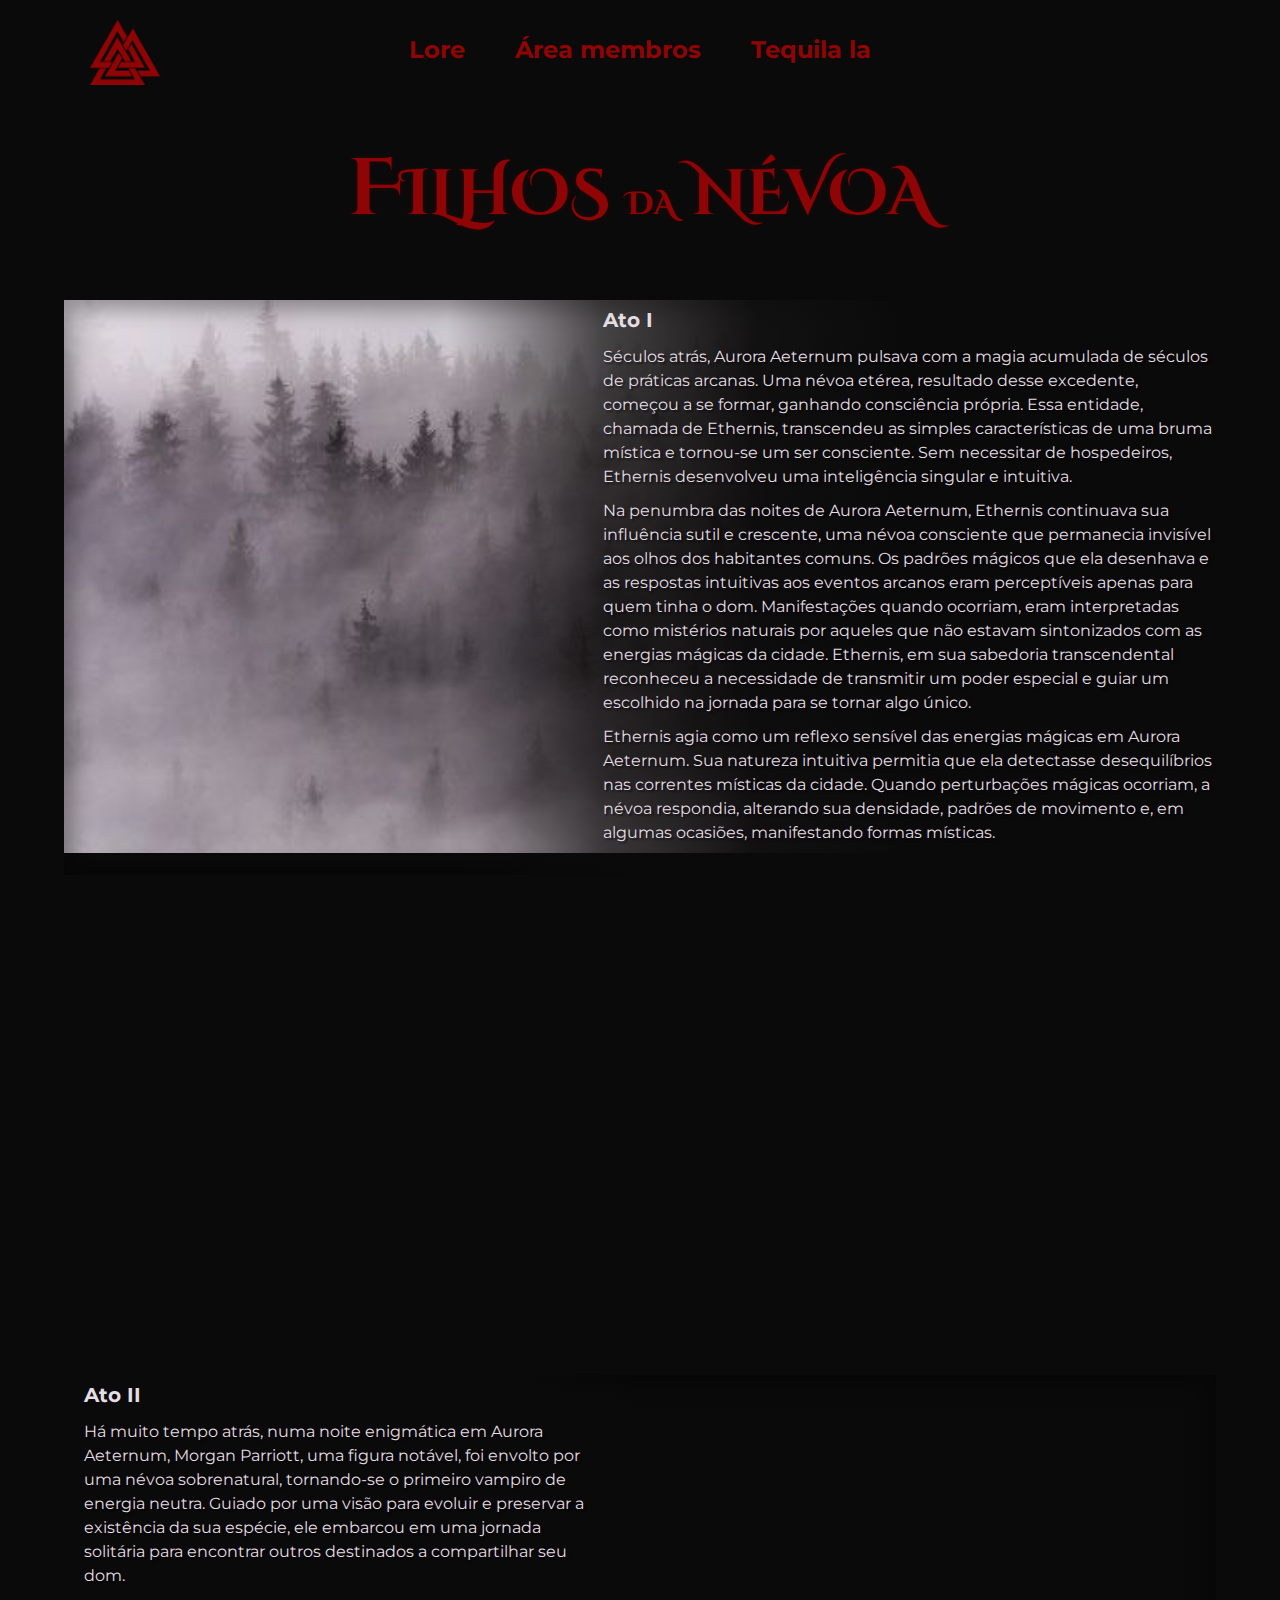
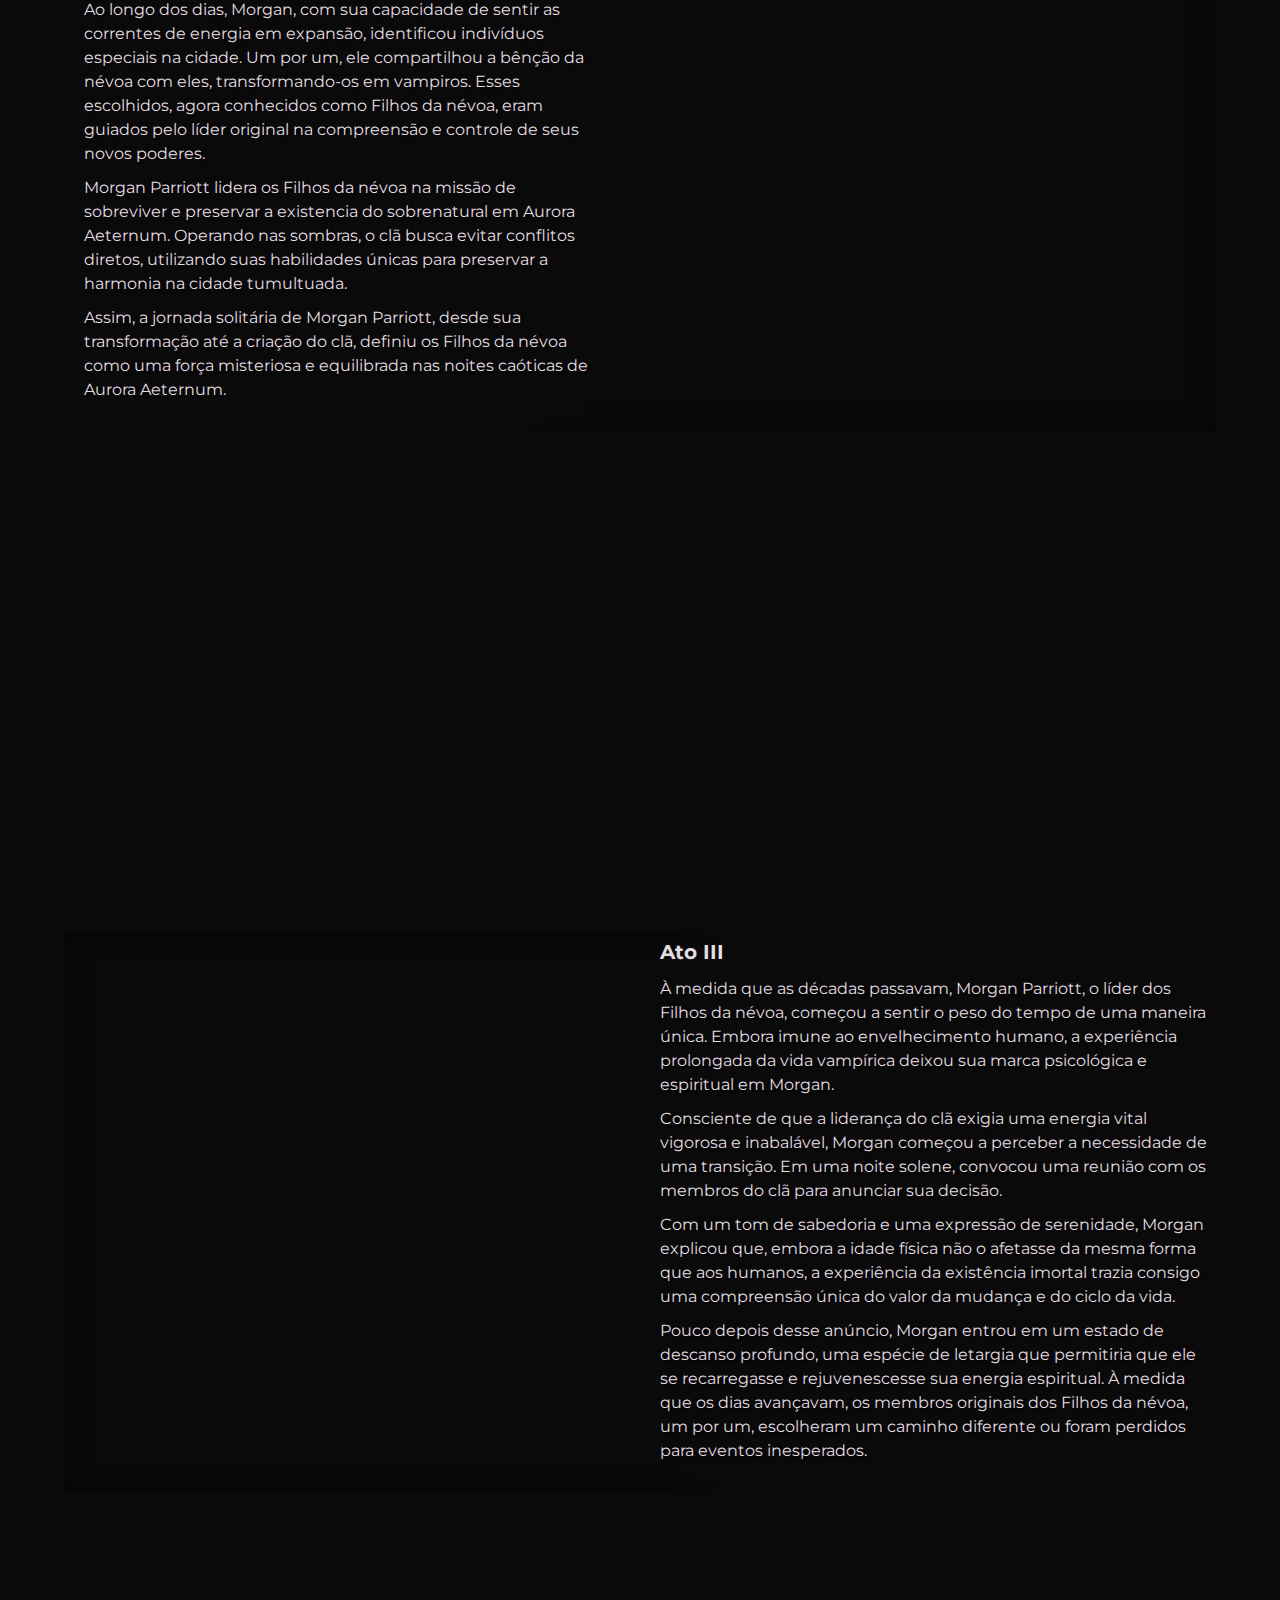
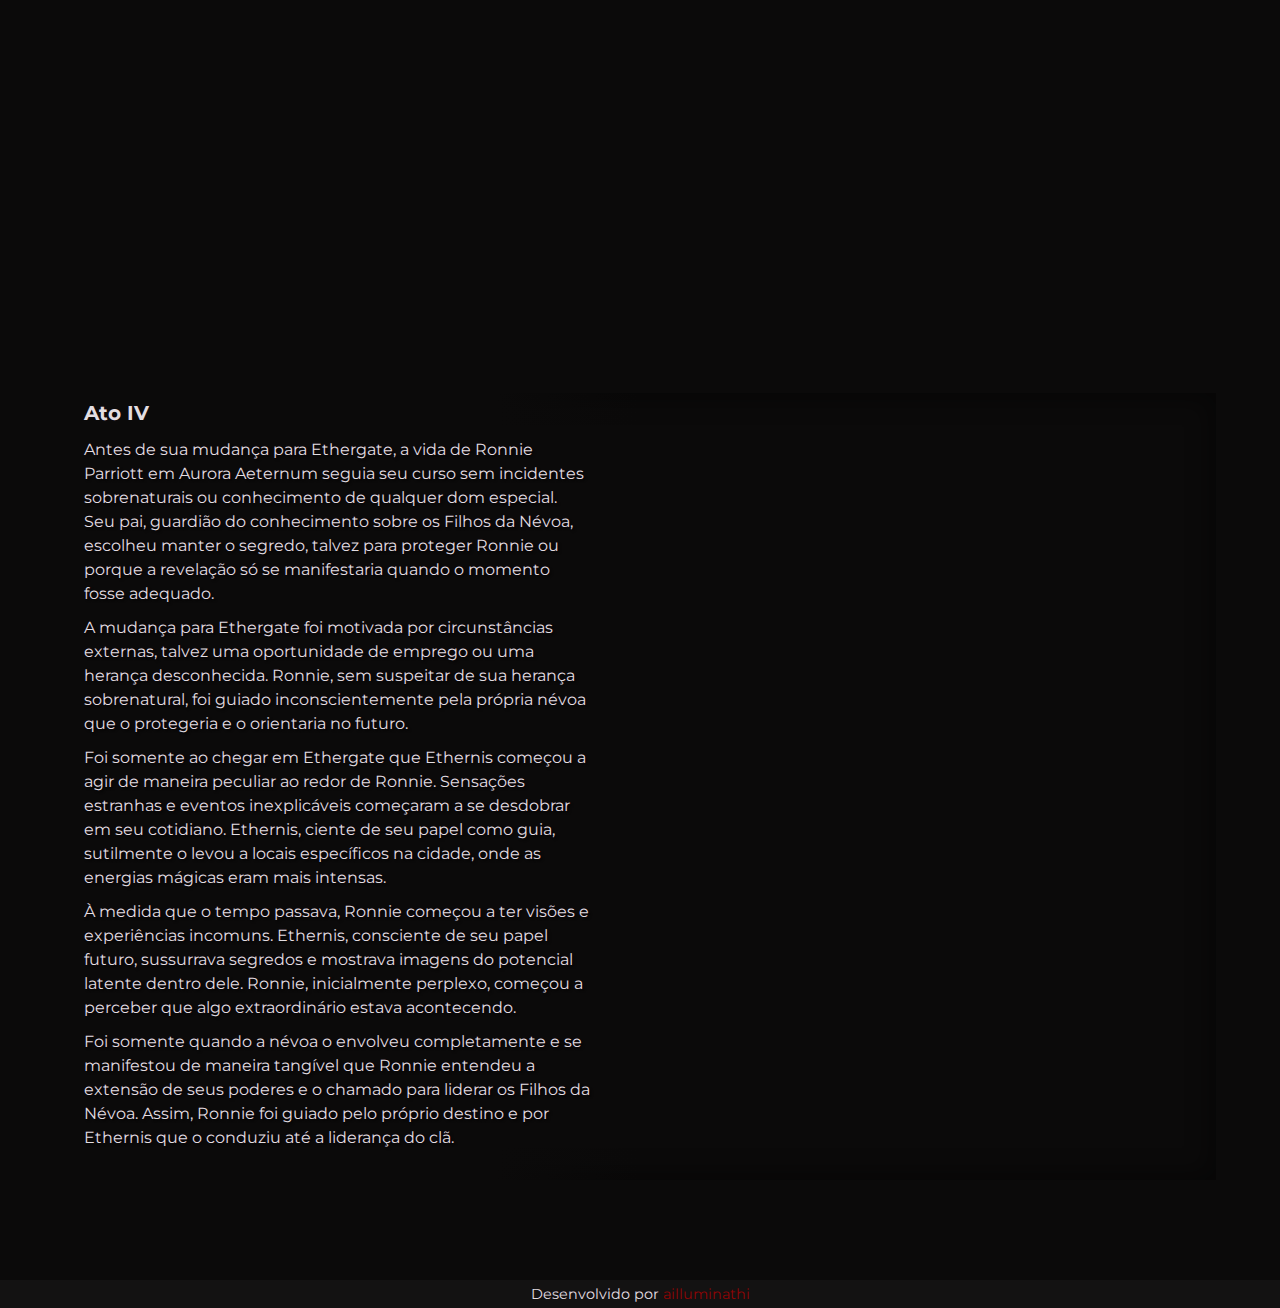
<file: index.html>
<!DOCTYPE html>
<html lang="pt-br">
<head>
    <meta charset="UTF-8">
    <meta name="viewport" content="width=device-width, initial-scale=1.0">
    <title>Filhos da névoa</title>
    <link rel="stylesheet" href="./styles/reset.css">
    <link rel="stylesheet" href="./styles.css">
</head>
<body>
    <header>
        <img src="./assets/valknut.png" alt="valknut" draggable="false">
        <nav>
            <a href="index.html" class="nav_link">Lore</a>
            <a href="login.html" class="nav_link">Área membros</a>
            <a href="tequilala.html" class="nav_link">Tequila la</a>
            <link rel="shortcut icon" href="favicon.ico" type="image/x-icon">
        </nav>

        <h1><span class="span-a">Filhos</span> <span class="span-b">da</span> <span class="span-a">névoa</span></h1>
    </header>
        <main class="main__lore">

            <section class="container part-0">
                <span class="container__paragrafo">
                    <h2 class="container__paragrafo__titulos">Ato I</h2>
                    <p>Séculos atrás, Aurora Aeternum pulsava com a magia acumulada de séculos de práticas arcanas. Uma névoa etérea, resultado desse excedente, começou a se formar, ganhando consciência própria. Essa entidade, chamada de Ethernis, transcendeu as simples características de uma bruma mística e tornou-se um ser consciente. Sem necessitar de hospedeiros, Ethernis desenvolveu uma inteligência singular e intuitiva.</p>
                    <p>Na penumbra das noites de Aurora Aeternum, Ethernis continuava sua influência sutil e crescente, uma névoa consciente que permanecia invisível aos olhos dos habitantes comuns. Os padrões mágicos que ela desenhava e as respostas intuitivas aos eventos arcanos eram perceptíveis apenas para quem tinha o dom.  Manifestações quando ocorriam, eram interpretadas como mistérios naturais por aqueles que não estavam sintonizados com as energias mágicas da cidade. Ethernis, em sua sabedoria transcendental reconheceu a necessidade de transmitir um poder especial e guiar um escolhido na jornada para se tornar algo único.</p>
                    <p>Ethernis agia como um reflexo sensível das energias mágicas em Aurora Aeternum. Sua natureza intuitiva permitia que ela detectasse desequilíbrios nas correntes místicas da cidade. Quando perturbações mágicas ocorriam, a névoa respondia, alterando sua densidade, padrões de movimento e, em algumas ocasiões, manifestando formas místicas.</p>
                </span>
        </section>

            <section class="container part-1">
                    <span class="container__paragrafo">
                        <h2 class="container__paragrafo__titulos">Ato II</h2>
                        <p>Há muito tempo atrás, numa noite enigmática em Aurora Aeternum, Morgan Parriott, uma figura notável, foi envolto por uma névoa sobrenatural, tornando-se o primeiro vampiro de energia neutra. Guiado por uma visão para evoluir e preservar a existência da sua espécie, ele embarcou em uma jornada solitária para encontrar outros destinados a compartilhar seu dom.</p>
                        <p>Ao longo dos dias, Morgan, com sua capacidade de sentir as correntes de energia em expansão, identificou indivíduos especiais na cidade. Um por um, ele compartilhou a bênção da névoa com eles, transformando-os em vampiros. Esses escolhidos, agora conhecidos como Filhos da névoa, eram guiados pelo líder original na compreensão e controle de seus novos poderes.</p>
                        <p>Morgan Parriott lidera os Filhos da névoa na missão de sobreviver e preservar a existencia do sobrenatural em Aurora Aeternum. Operando nas sombras, o clã busca evitar conflitos diretos, utilizando suas habilidades únicas para preservar a harmonia na cidade tumultuada.</p>
                        <p>Assim, a jornada solitária de Morgan Parriott, desde sua transformação até a criação do clã, definiu os Filhos da névoa como uma força misteriosa e equilibrada nas noites caóticas de Aurora Aeternum.</p>
                    </span>
            </section>
            <section class="container part-2">
                <span class="container__paragrafo">
                    <h2 class="container__paragrafo__titulos">Ato III</h2>
                    <p>À medida que as décadas passavam, Morgan Parriott, o líder dos Filhos da névoa, começou a sentir o peso do tempo de uma maneira única. Embora imune ao envelhecimento humano, a experiência prolongada da vida vampírica deixou sua marca psicológica e espiritual em Morgan.</p>
                    <p>Consciente de que a liderança do clã exigia uma energia vital vigorosa e inabalável, Morgan começou a perceber a necessidade de uma transição. Em uma noite solene, convocou uma reunião com os membros do clã para anunciar sua decisão.</p>
                    <p>Com um tom de sabedoria e uma expressão de serenidade, Morgan explicou que, embora a idade física não o afetasse da mesma forma que aos humanos, a experiência da existência imortal trazia consigo uma compreensão única do valor da mudança e do ciclo da vida.</p>
                    <p>Pouco depois desse anúncio, Morgan entrou em um estado de descanso profundo, uma espécie de letargia que permitiria que ele se recarregasse e rejuvenescesse sua energia espiritual. À medida que os dias avançavam, os membros originais dos Filhos da névoa, um por um, escolheram um caminho diferente ou foram perdidos para eventos inesperados.</p>
                </span>
            </section>
            <section class="container part-3">
                <span class="container__paragrafo">
                    <h2 class="container__paragrafo__titulos">Ato IV</h2>
                    <p>Antes de sua mudança para Ethergate, a vida de Ronnie Parriott em Aurora Aeternum seguia seu curso sem incidentes sobrenaturais ou conhecimento de qualquer dom especial. Seu pai, guardião do conhecimento sobre os Filhos da Névoa, escolheu manter o segredo, talvez para proteger Ronnie ou porque a revelação só se manifestaria quando o momento fosse adequado.</p>
                    <p>A mudança para Ethergate foi motivada por circunstâncias externas, talvez uma oportunidade de emprego ou uma herança desconhecida. Ronnie, sem suspeitar de sua herança sobrenatural, foi guiado inconscientemente pela própria névoa que o protegeria e o orientaria no futuro.</p>
                    <p>Foi somente ao chegar em Ethergate que Ethernis começou a agir de maneira peculiar ao redor de Ronnie. Sensações estranhas e eventos inexplicáveis começaram a se desdobrar em seu cotidiano. Ethernis, ciente de seu papel como guia, sutilmente o levou a locais específicos na cidade, onde as energias mágicas eram mais intensas.</p>
                    <p>À medida que o tempo passava, Ronnie começou a ter visões e experiências incomuns. Ethernis, consciente de seu papel futuro, sussurrava segredos e mostrava imagens do potencial latente dentro dele. Ronnie, inicialmente perplexo, começou a perceber que algo extraordinário estava acontecendo.</p>
                    <p>Foi somente quando a névoa o envolveu completamente e se manifestou de maneira tangível que Ronnie entendeu a extensão de seus poderes e o chamado para liderar os Filhos da Névoa. Assim, Ronnie foi guiado pelo próprio destino e por Ethernis que o conduziu até a liderança do clã.</p>
                </span>
            </section>
        </main>
    <footer>
        <p>Desenvolvido por <a href="https://linktr.ee/ailluminathi" target="_blank">ailluminathi</a></p>
    </footer>
</body>
</html>
</file>
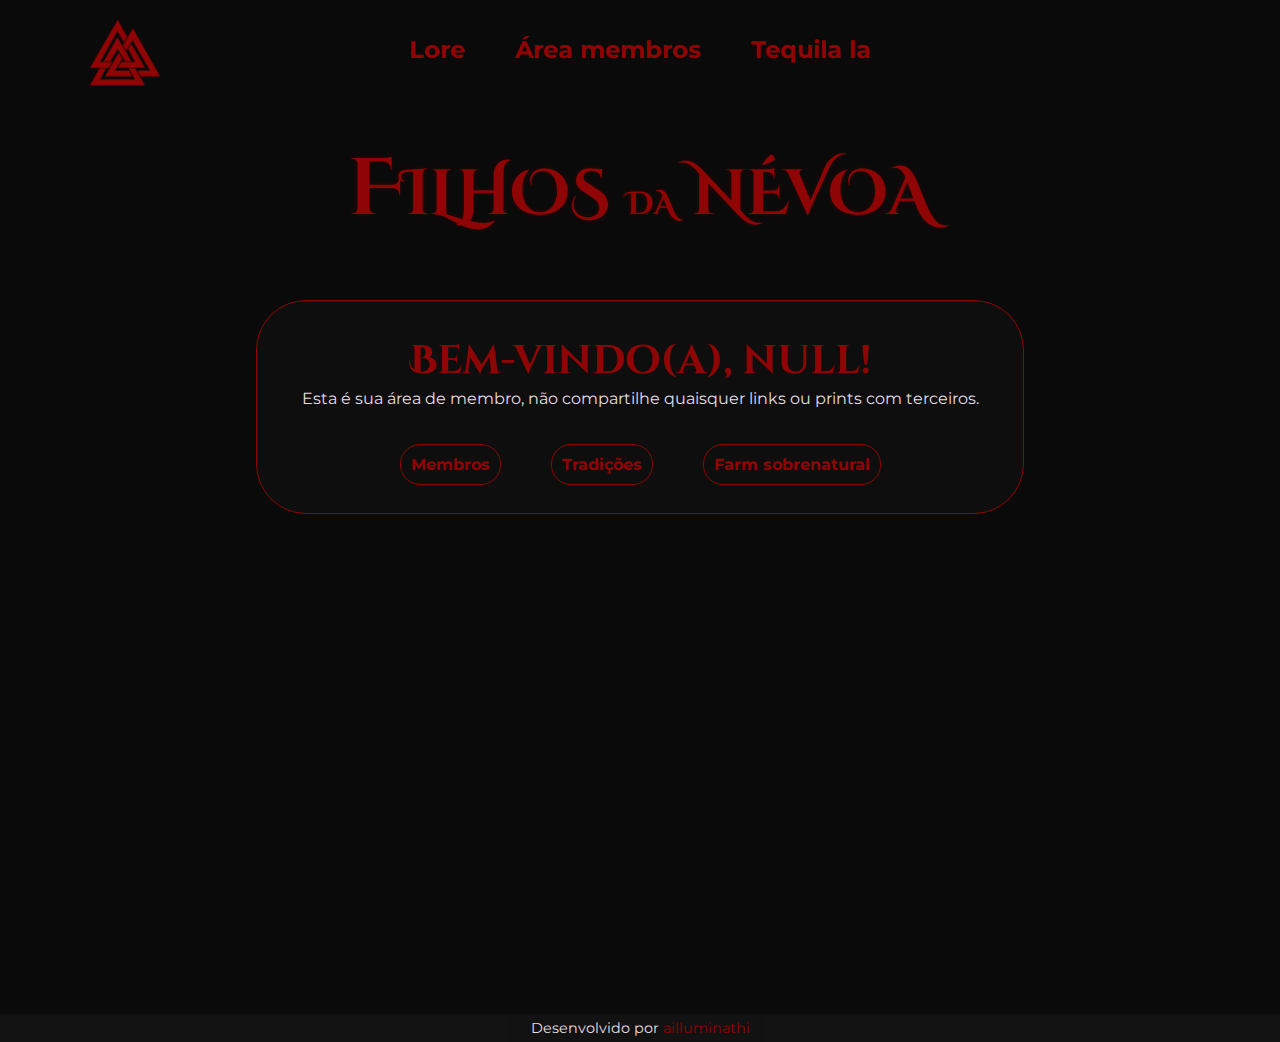
<file: area-dos-membros666.html>
<!DOCTYPE html>
<html lang="pt-br">
<head>
    <meta charset="UTF-8">
    <meta name="viewport" content="width=device-width, initial-scale=1.0">
    <title>Filhos da névoa</title>
    <link rel="stylesheet" href="./styles/reset.css">
    <link rel="stylesheet" href="./styles.css">
    <script src="acesso.js"></script>
</head>
<body class="body__area-membros">
    <header>
        <img src="./assets/valknut.png" alt="valknut" draggable="false">
        <nav>
            <a href="index.html" class="nav_link">Lore</a>
            <a href="login.html" class="nav_link">Área membros</a>
            <a href="tequilala.html" class="nav_link">Tequila la</a>
            <link rel="shortcut icon" href="favicon.ico" type="image/x-icon">
        </nav>

        <h1><span class="span-a">Filhos</span> <span class="span-b">da</span> <span class="span-a">névoa</span></h1>
    </header>
        <main class="container__area-membro">
            <section class="container__area-membro__opcoes">
                <h2 class="container__area-membro__opcoes__titulo membro-login-nome">Bem-vindo, [nome]</h2>
                <p>Esta é sua área de membro, não compartilhe quaisquer links ou prints com terceiros.</p>
                <ul class="container__area-membro__opcoes__lista">
                    <li class="container__area-membro__opcoes__lista__item"><a href="membros.html" target="_blank">Membros</a></li>
                    <li class="container__area-membro__opcoes__lista__item"><a href="tradicoes.html" target="_blank">Tradições</a></li>
                    <li class="container__area-membro__opcoes__lista__item"><a href="manutencao.html" target="_blank">Farm sobrenatural</a></li>
                </ul>
            </section>
        </main>
    <footer class="footer__acesso-membros">
        <p>Desenvolvido por <a href="https://linktr.ee/ailluminathi" target="_blank">ailluminathi</a></p>
    </footer>
</body>
</html>
</file>
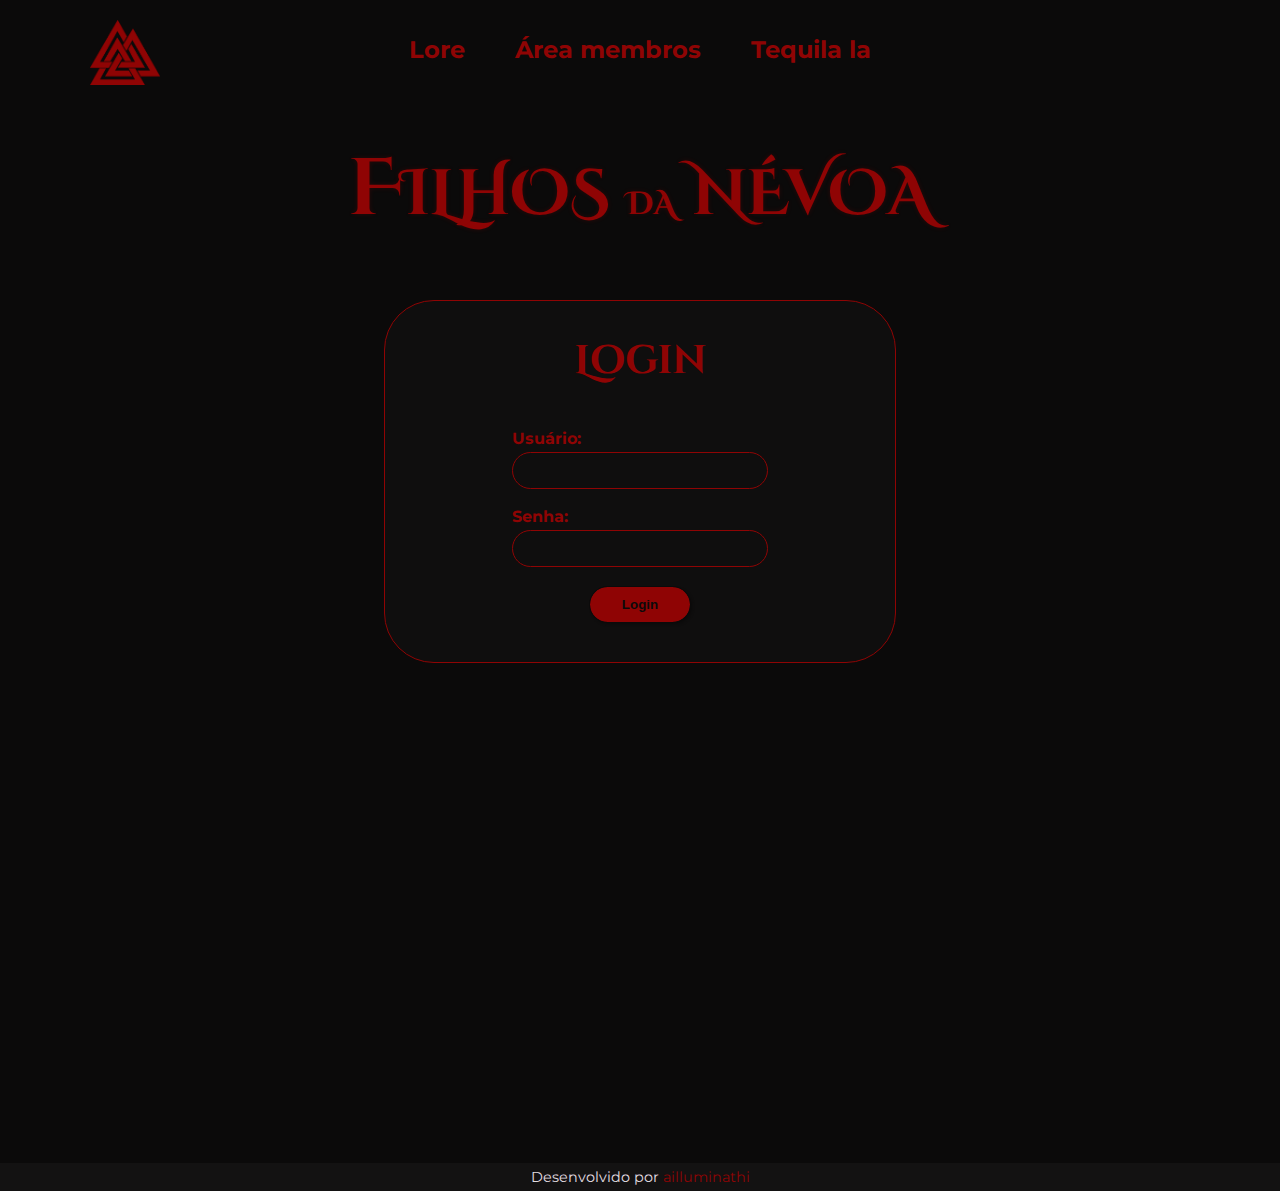
<file: login.html>
<!DOCTYPE html>
<html lang="pt-br">
<head>
    <meta charset="UTF-8">
    <meta name="viewport" content="width=device-width, initial-scale=1.0">
    <title>Filhos da névoa</title>
    <link rel="stylesheet" href="./styles/reset.css">
    <link rel="stylesheet" href="./styles.css">
    <script src="acesso.js"></script>
</head>
<body class="body__area-membros">
    <header>
        <img src="./assets/valknut.png" alt="valknut" draggable="false">
        <nav>
            <a href="index.html" class="nav_link">Lore</a>
            <a href="login.html" class="nav_link">Área membros</a>
            <a href="tequilala.html" class="nav_link">Tequila la</a>
            <link rel="shortcut icon" href="favicon.ico" type="image/x-icon">
        </nav>

        <h1><span class="span-a">Filhos</span> <span class="span-b">da</span> <span class="span-a">névoa</span></h1>
    </header>
        <main class="container__area-membro container__login">
            <section class="container__area-membro__opcoes">
                <h2 class="container__area-membro__opcoes__titulo">Login</h2>
                <div class="login">
                    <label for="inome">Usuário: </label><input type="text" id="inome">
                    <label for="isenha">Senha: </label><input type="password" id="isenha">
                    <button id="BotaoLogin">Login</button>
                </div>
            </section>
        </main>
    <footer class="footer__acesso-membros">
        <p>Desenvolvido por <a href="https://linktr.ee/ailluminathi" target="_blank">ailluminathi</a></p>
    </footer>
</body>
</html>
</file>
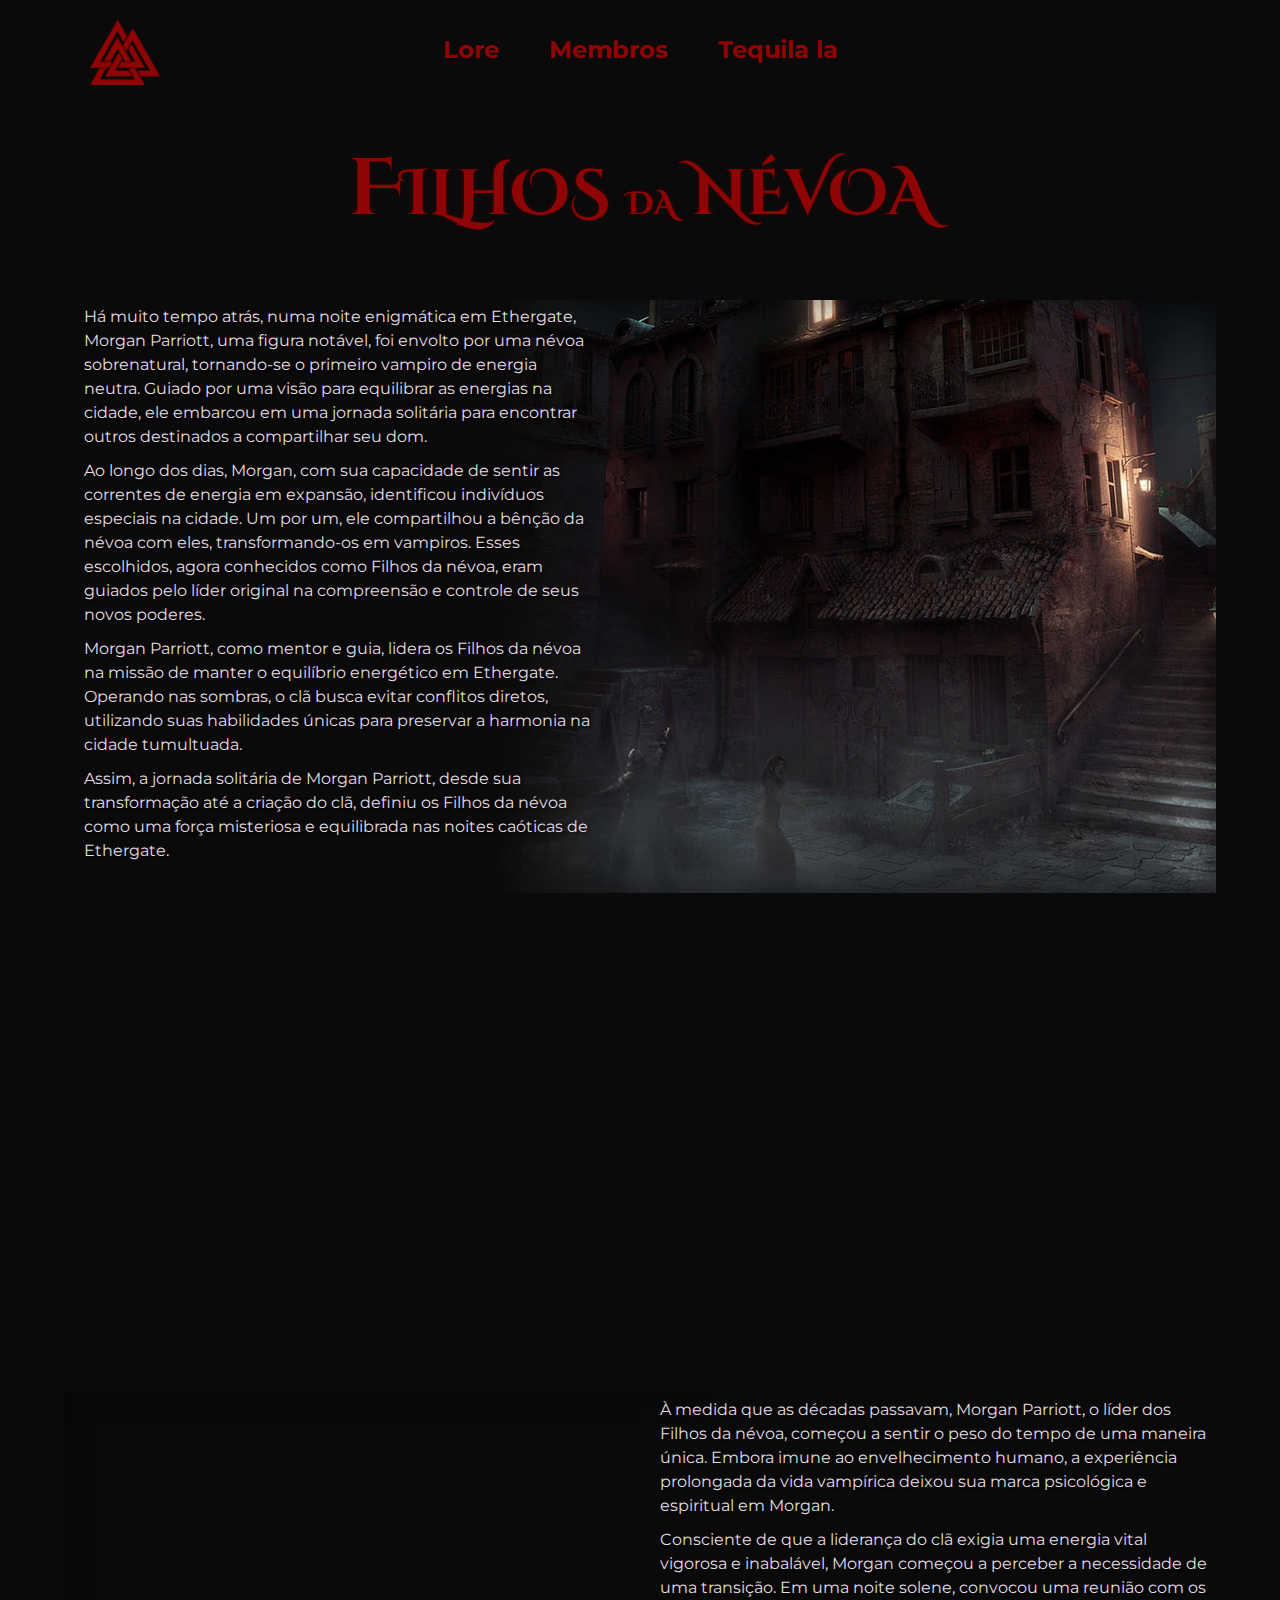
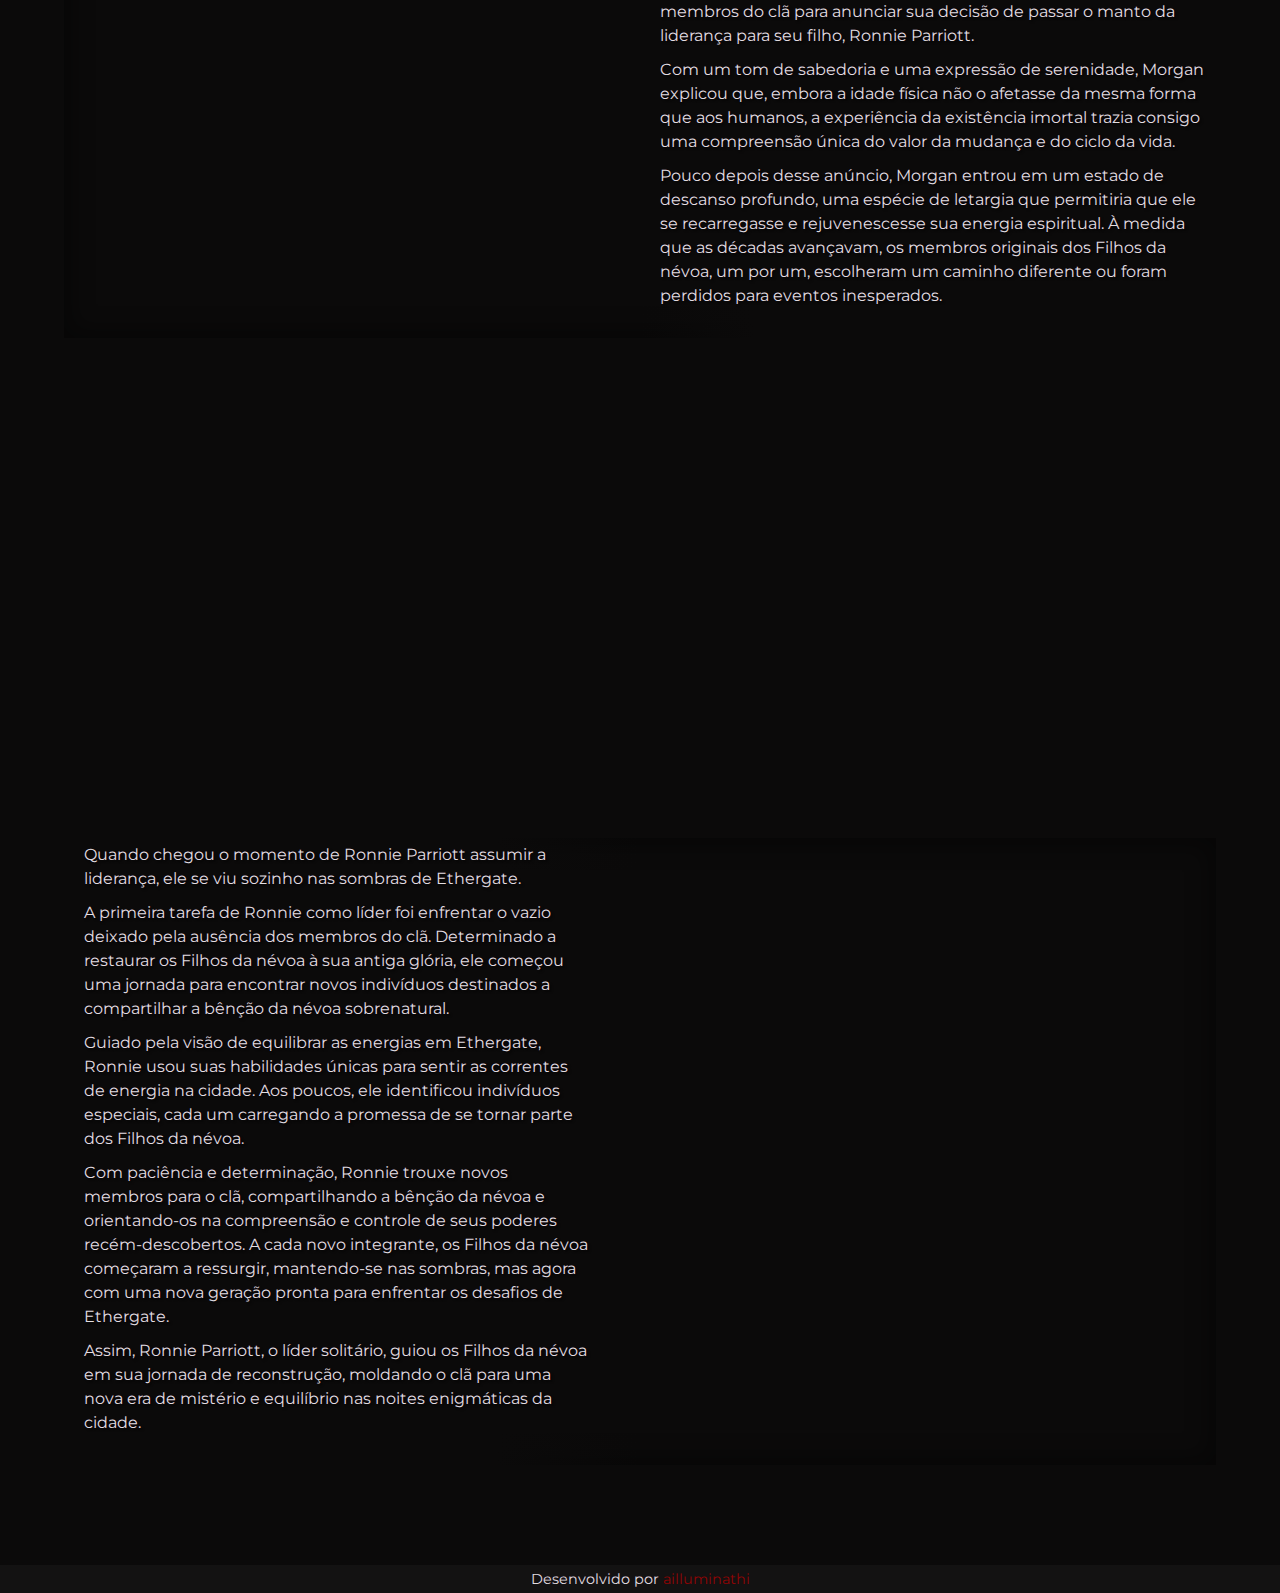
<file: lore.html>
<!DOCTYPE html>
<html lang="pt-br">
<head>
    <meta charset="UTF-8">
    <meta name="viewport" content="width=device-width, initial-scale=1.0">
    <title>Filhos da névoa</title>
    <link rel="stylesheet" href="./styles/reset.css">
    <link rel="stylesheet" href="./styles.css">
</head>
<body>
    <header>
        <img src="./assets/valknut.png" alt="valknut" draggable="false">
        <nav>
            <a href="lore.html" class="nav_link">Lore</a>
            <a href="membros.html" class="nav_link">Membros</a>
            <a href="tequilala.html" class="nav_link">Tequila la</a>
            <link rel="shortcut icon" href="favicon.ico" type="image/x-icon">
        </nav>

        <h1><span class="span-a">Filhos</span> <span class="span-b">da</span> <span class="span-a">névoa</span></h1>
    </header>
        <main class="main__lore">
            <section class="container part-1">
            
                    <span class="container__paragrafo">
                        <p>Há muito tempo atrás, numa noite enigmática em Ethergate, Morgan Parriott, uma figura notável, foi envolto por uma névoa sobrenatural, tornando-se o primeiro vampiro de energia neutra. Guiado por uma visão para equilibrar as energias na cidade, ele embarcou em uma jornada solitária para encontrar outros destinados a compartilhar seu dom.</p>
                        <p>Ao longo dos dias, Morgan, com sua capacidade de sentir as correntes de energia em expansão, identificou indivíduos especiais na cidade. Um por um, ele compartilhou a bênção da névoa com eles, transformando-os em vampiros. Esses escolhidos, agora conhecidos como Filhos da névoa, eram guiados pelo líder original na compreensão e controle de seus novos poderes.</p>
                        <p>Morgan Parriott, como mentor e guia, lidera os Filhos da névoa na missão de manter o equilíbrio energético em Ethergate. Operando nas sombras, o clã busca evitar conflitos diretos, utilizando suas habilidades únicas para preservar a harmonia na cidade tumultuada.</p>
                        <p>Assim, a jornada solitária de Morgan Parriott, desde sua transformação até a criação do clã, definiu os Filhos da névoa como uma força misteriosa e equilibrada nas noites caóticas de Ethergate.</p>
                    </span>
            </section>
            <span class="divisoria"></span>
            <section class="container part-2">
                <span class="container__paragrafo">
                    <p>À medida que as décadas passavam, Morgan Parriott, o líder dos Filhos da névoa, começou a sentir o peso do tempo de uma maneira única. Embora imune ao envelhecimento humano, a experiência prolongada da vida vampírica deixou sua marca psicológica e espiritual em Morgan.</p>
                    <p>Consciente de que a liderança do clã exigia uma energia vital vigorosa e inabalável, Morgan começou a perceber a necessidade de uma transição. Em uma noite solene, convocou uma reunião com os membros do clã para anunciar sua decisão de passar o manto da liderança para seu filho, Ronnie Parriott.</p>
                    <p>Com um tom de sabedoria e uma expressão de serenidade, Morgan explicou que, embora a idade física não o afetasse da mesma forma que aos humanos, a experiência da existência imortal trazia consigo uma compreensão única do valor da mudança e do ciclo da vida.</p>
                    <p>Pouco depois desse anúncio, Morgan entrou em um estado de descanso profundo, uma espécie de letargia que permitiria que ele se recarregasse e rejuvenescesse sua energia espiritual. À medida que as décadas avançavam, os membros originais dos Filhos da névoa, um por um, escolheram um caminho diferente ou foram perdidos para eventos inesperados.</p>
                </span>
            </section>
            <span class="divisoria"></span>
            <section class="container part-3">
                <span class="container__paragrafo">
                    <p>Quando chegou o momento de Ronnie Parriott assumir a liderança, ele se viu sozinho nas sombras de Ethergate.</p>
                    <p>A primeira tarefa de Ronnie como líder foi enfrentar o vazio deixado pela ausência dos membros do clã. Determinado a restaurar os Filhos da névoa à sua antiga glória, ele começou uma jornada para encontrar novos indivíduos destinados a compartilhar a bênção da névoa sobrenatural.</p>
                    <p>Guiado pela visão de equilibrar as energias em Ethergate, Ronnie usou suas habilidades únicas para sentir as correntes de energia na cidade. Aos poucos, ele identificou indivíduos especiais, cada um carregando a promessa de se tornar parte dos Filhos da névoa.</p>
                    <p>Com paciência e determinação, Ronnie trouxe novos membros para o clã, compartilhando a bênção da névoa e orientando-os na compreensão e controle de seus poderes recém-descobertos. A cada novo integrante, os Filhos da névoa começaram a ressurgir, mantendo-se nas sombras, mas agora com uma nova geração pronta para enfrentar os desafios de Ethergate.</p>
                    <p>Assim, Ronnie Parriott, o líder solitário, guiou os Filhos da névoa em sua jornada de reconstrução, moldando o clã para uma nova era de mistério e equilíbrio nas noites enigmáticas da cidade.</p>
                </span>
            </section>
        </main>
    <footer>
        <p>Desenvolvido por <a href="https://linktr.ee/ailluminathi" target="_blank">ailluminathi</a></p>
    </footer>
</body>
</html>
</file>
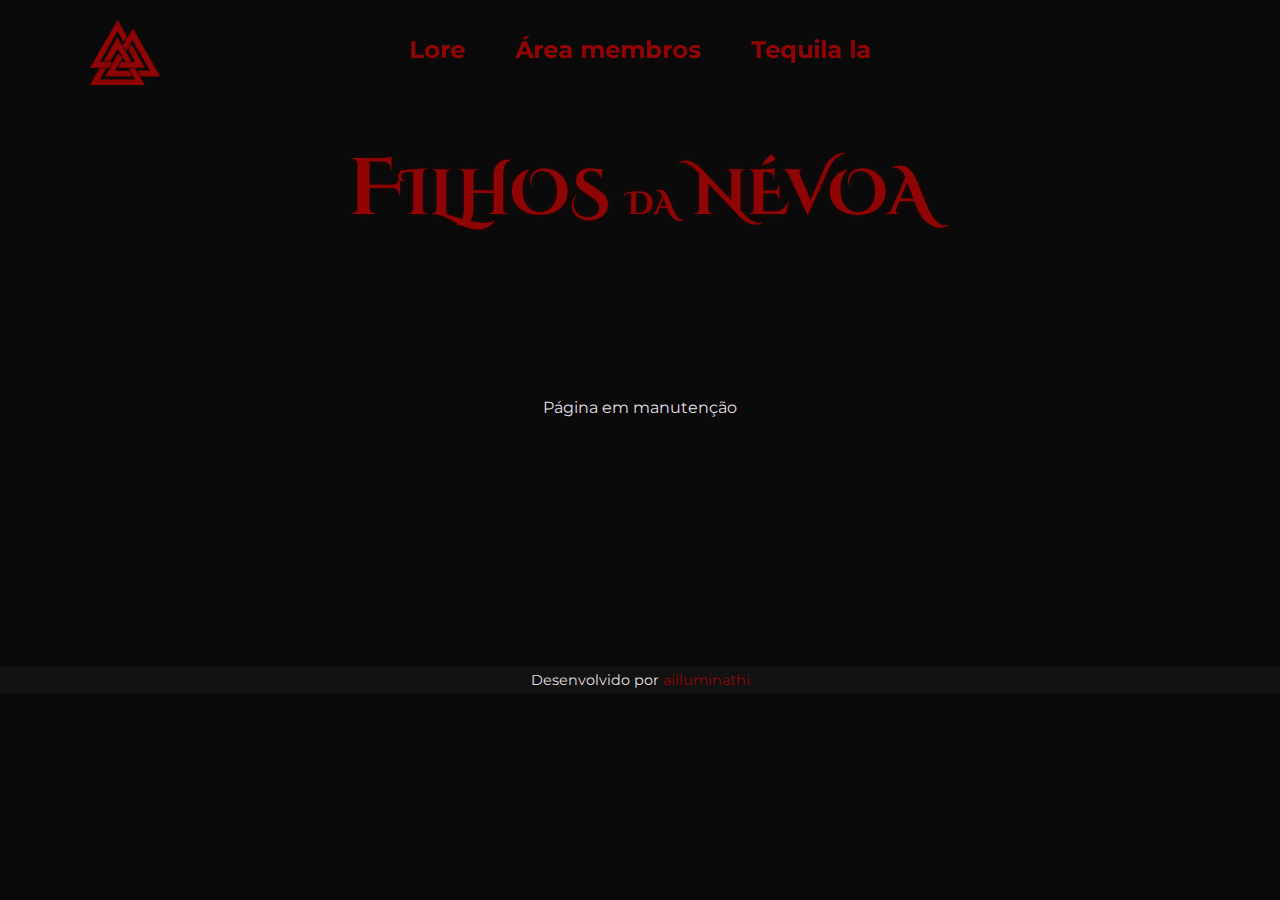
<file: manutencao.html>
<!DOCTYPE html>
<html lang="pt-br">
<head>
    <meta charset="UTF-8">
    <meta name="viewport" content="width=device-width, initial-scale=1.0">
    <title>Filhos da névoa</title>
    <link rel="stylesheet" href="./styles/reset.css">
    <link rel="stylesheet" href="./styles.css">
</head>
<body>
    <header>
        <img src="./assets/valknut.png" alt="valknut" draggable="false">
        <nav>
            <a href="index.html" class="nav_link">Lore</a>
            <a href="login.html" class="nav_link">Área membros</a>
            <a href="tequilala.html" class="nav_link">Tequila la</a>
            <link rel="shortcut icon" href="favicon.ico" type="image/x-icon">
        </nav>

        <h1><span class="span-a">Filhos</span> <span class="span-b">da</span> <span class="span-a">névoa</span></h1>
    </header>
        <main class="container__membros">
            Página em manutenção
        </main>
    <footer>
        <p>Desenvolvido por <a href="https://linktr.ee/ailluminathi" target="_blank">ailluminathi</a></p>
    </footer>
</body>
</html>
</file>
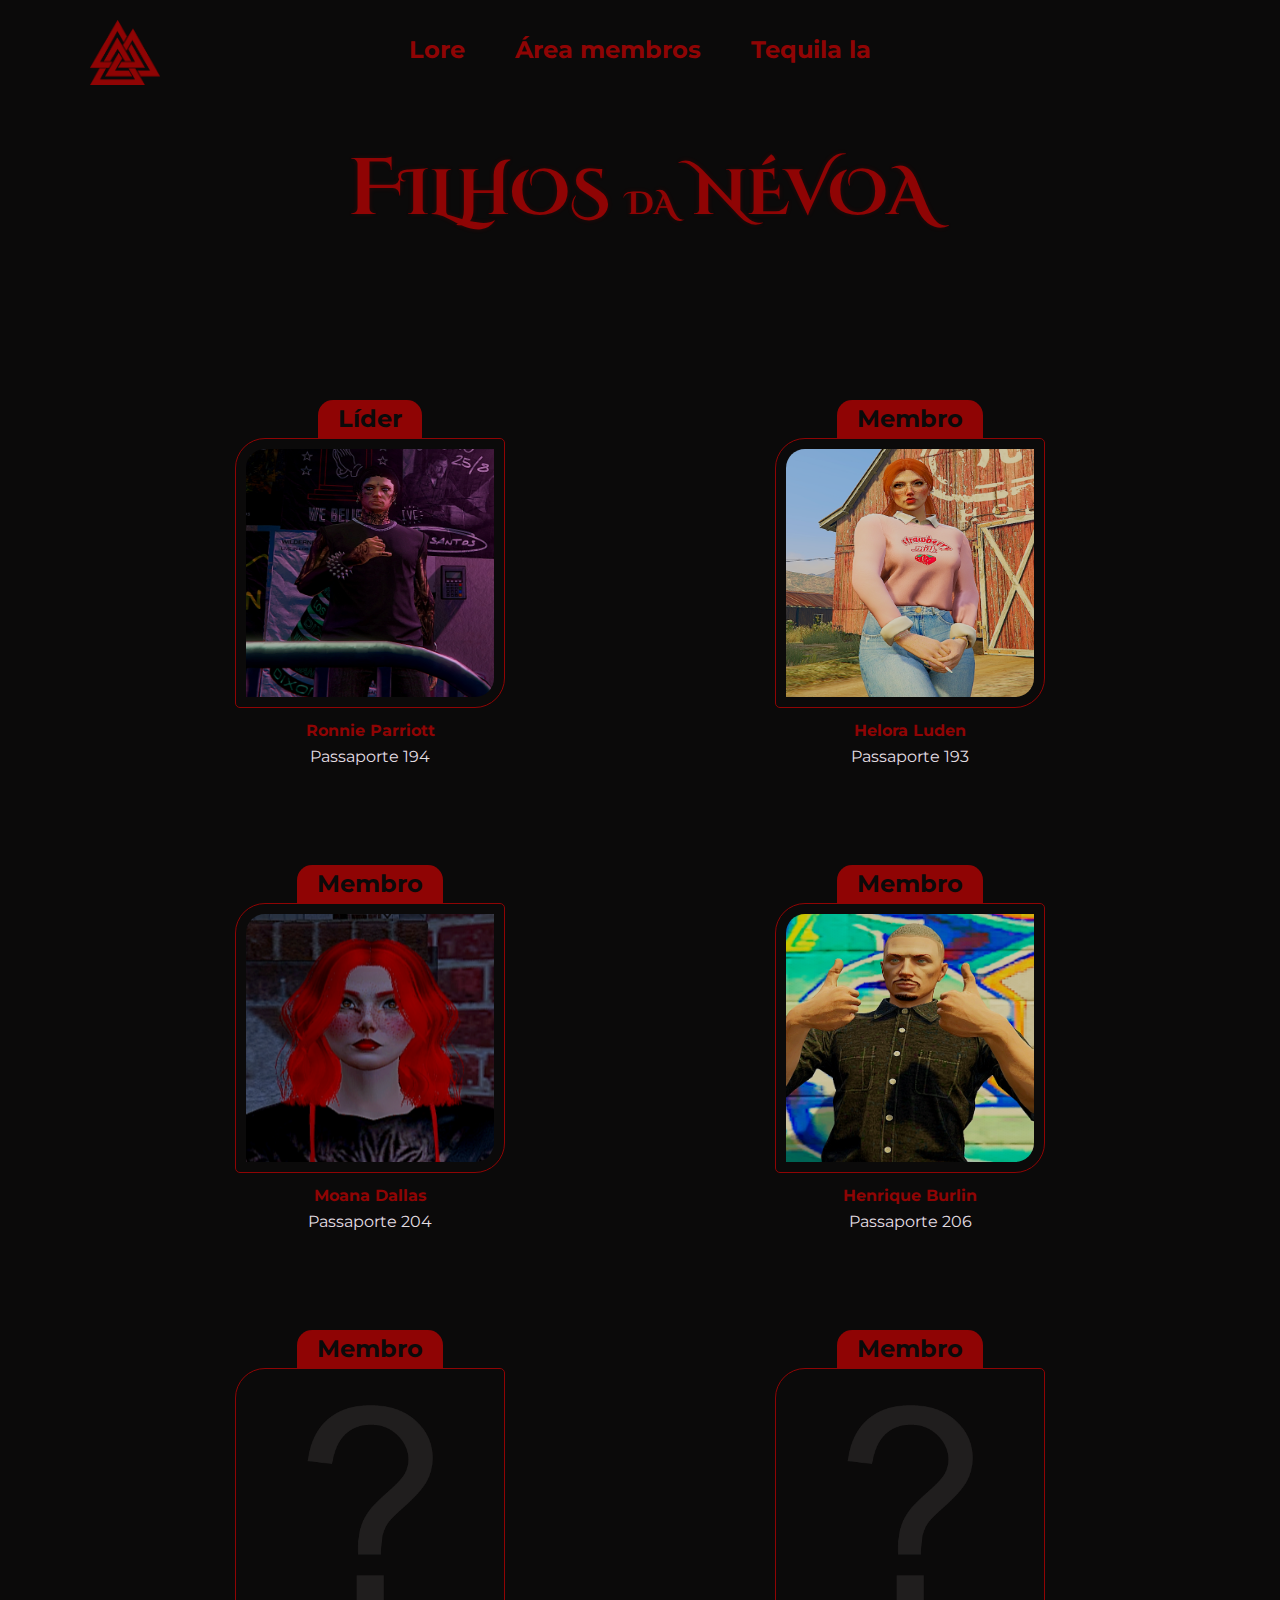
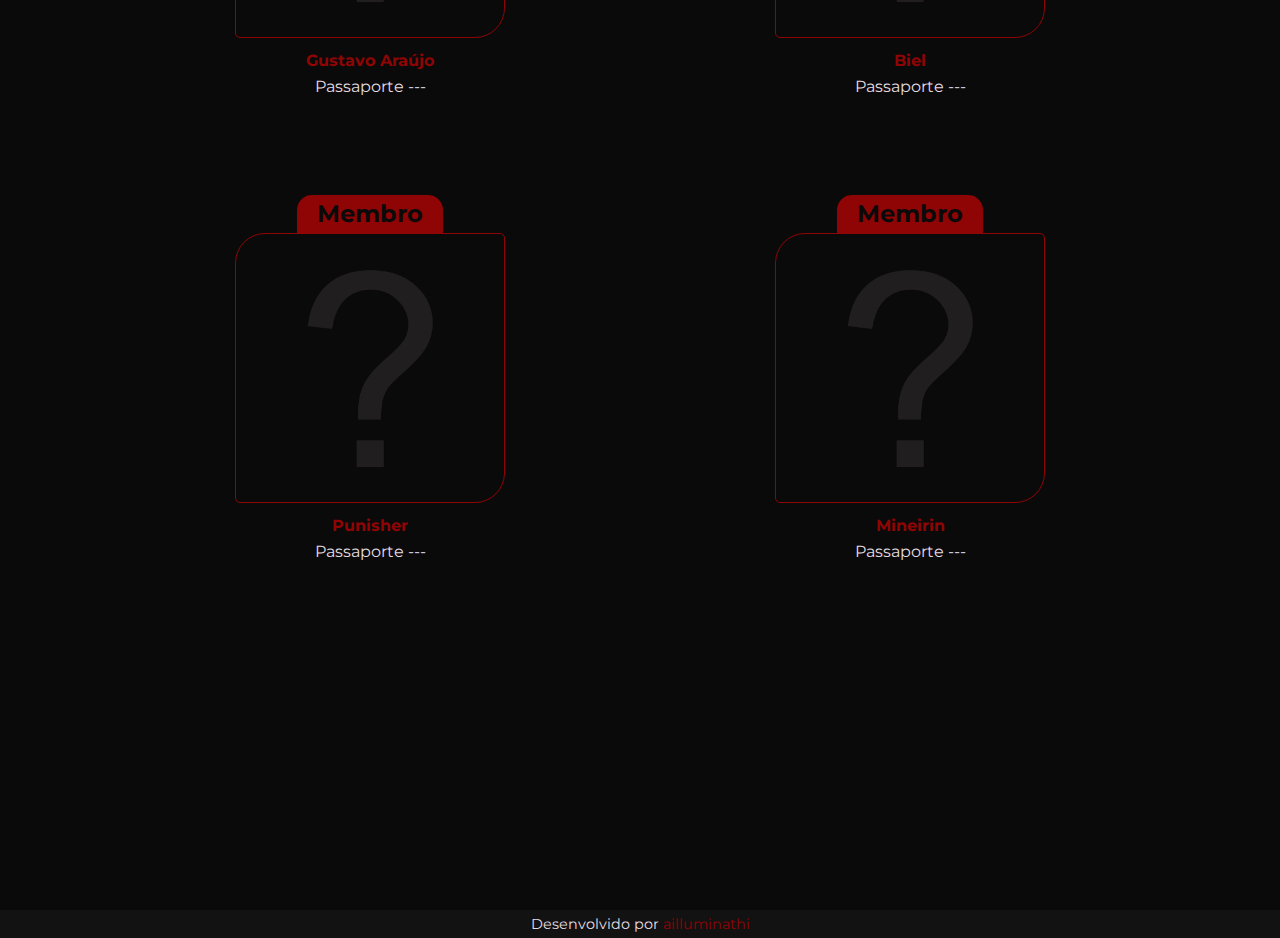
<file: membros.html>
<!DOCTYPE html>
<html lang="pt-br">
<head>
    <meta charset="UTF-8">
    <meta name="viewport" content="width=device-width, initial-scale=1.0">
    <title>Filhos da névoa</title>
    <link rel="stylesheet" href="./styles/reset.css">
    <link rel="stylesheet" href="./styles.css">
</head>
<body>
    <header>
        <img src="./assets/valknut.png" alt="valknut" draggable="false">
        <nav>
            <a href="index.html" class="nav_link">Lore</a>
            <a href="login.html" class="nav_link">Área membros</a>
            <a href="tequilala.html" class="nav_link">Tequila la</a>
            <link rel="shortcut icon" href="favicon.ico" type="image/x-icon">
        </nav>

        <h1><span class="span-a">Filhos</span> <span class="span-b">da</span> <span class="span-a">névoa</span></h1>
    </header>
        <main class="container__membros">
            <div class="container__membros__items">
                <h4>Líder</h4>
                <img src="assets/membros/ronnie2.png" alt="Ronnie Parriot" draggable="false">
                <h3>Ronnie Parriott</h3>
                <p>Passaporte 194</p>
            </div>
            <div class="container__membros__items">
                <h4>Membro</h4>
                <img src="assets/membros/helora2.png" alt="Helora Luden" draggable="false">
                <h3>Helora Luden</h3>
                <p>Passaporte 193</p>
            </div>
            <div class="container__membros__items">
                <h4>Membro</h4>
                <img src="assets/membros/moana2.png" alt="Moana Dallas" draggable="false">
                <h3>Moana Dallas</h3>
                <p>Passaporte 204</p>
            </div>
            <div class="container__membros__items">
                <h4>Membro</h4>
                <img src="assets/membros/burlin.png" alt="Henrique Burlin" draggable="false">
                <h3>Henrique Burlin</h3>
                <p>Passaporte 206</p>
            </div>
            <div class="container__membros__items">
                <h4>Membro</h4>
                <img src="assets/membros/perfil.png" alt="Gustavo" draggable="false">
                <h3>Gustavo Araújo</h3>
                <p>Passaporte ---</p>
            </div>
            <div class="container__membros__items">
                <h4>Membro</h4>
                <img src="assets/membros/perfil.png" alt="" draggable="false">
                <h3>Biel</h3>
                <p>Passaporte ---</p>
            </div>
            <div class="container__membros__items">
                <h4>Membro</h4>
                <img src="assets/membros/perfil.png" alt="" draggable="false">
                <h3>Punisher</h3>
                <p>Passaporte ---</p>
            </div>
            <div class="container__membros__items">
                <h4>Membro</h4>
                <img src="assets/membros/perfil.png" alt="" draggable="false">
                <h3>Mineirin</h3>
                <p>Passaporte ---</p>
            </div>
        </main>
    <footer>
        <p>Desenvolvido por <a href="https://linktr.ee/ailluminathi" target="_blank">ailluminathi</a></p>
    </footer>
</body>
</html>
</file>
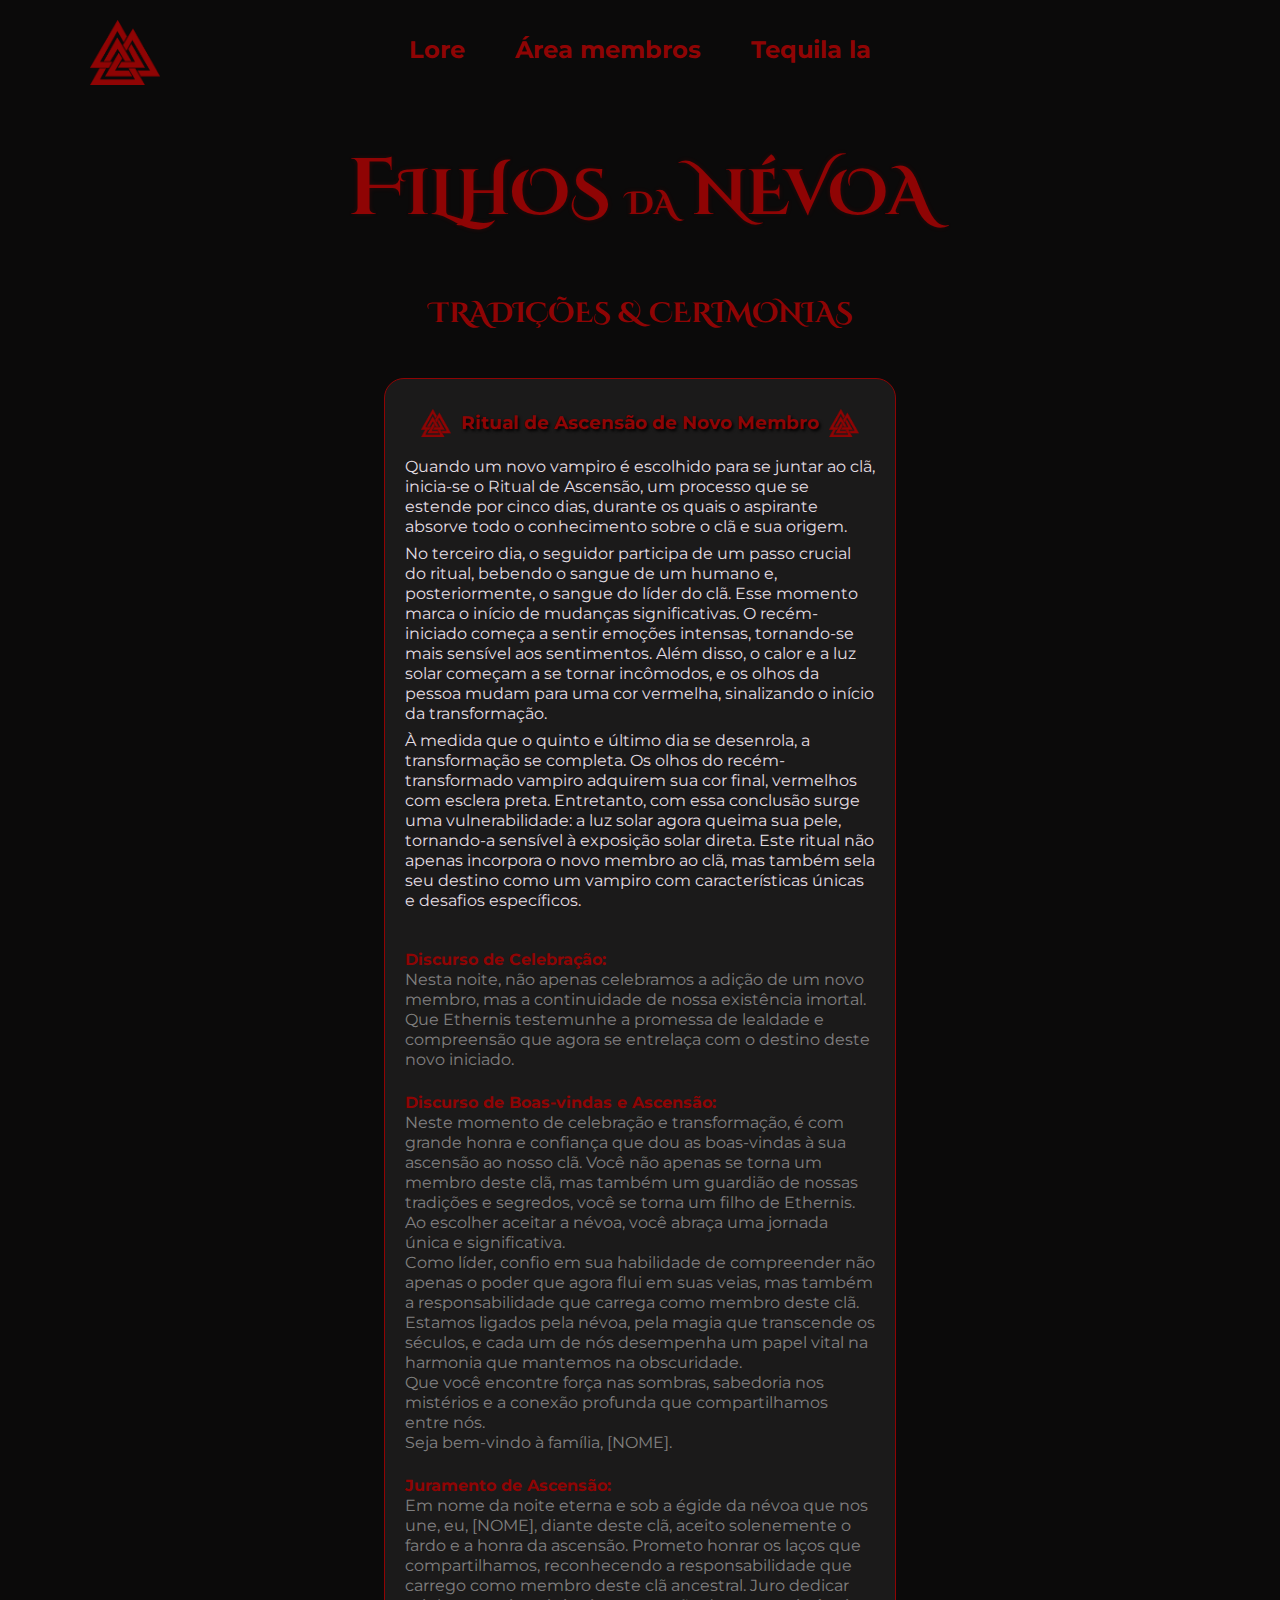
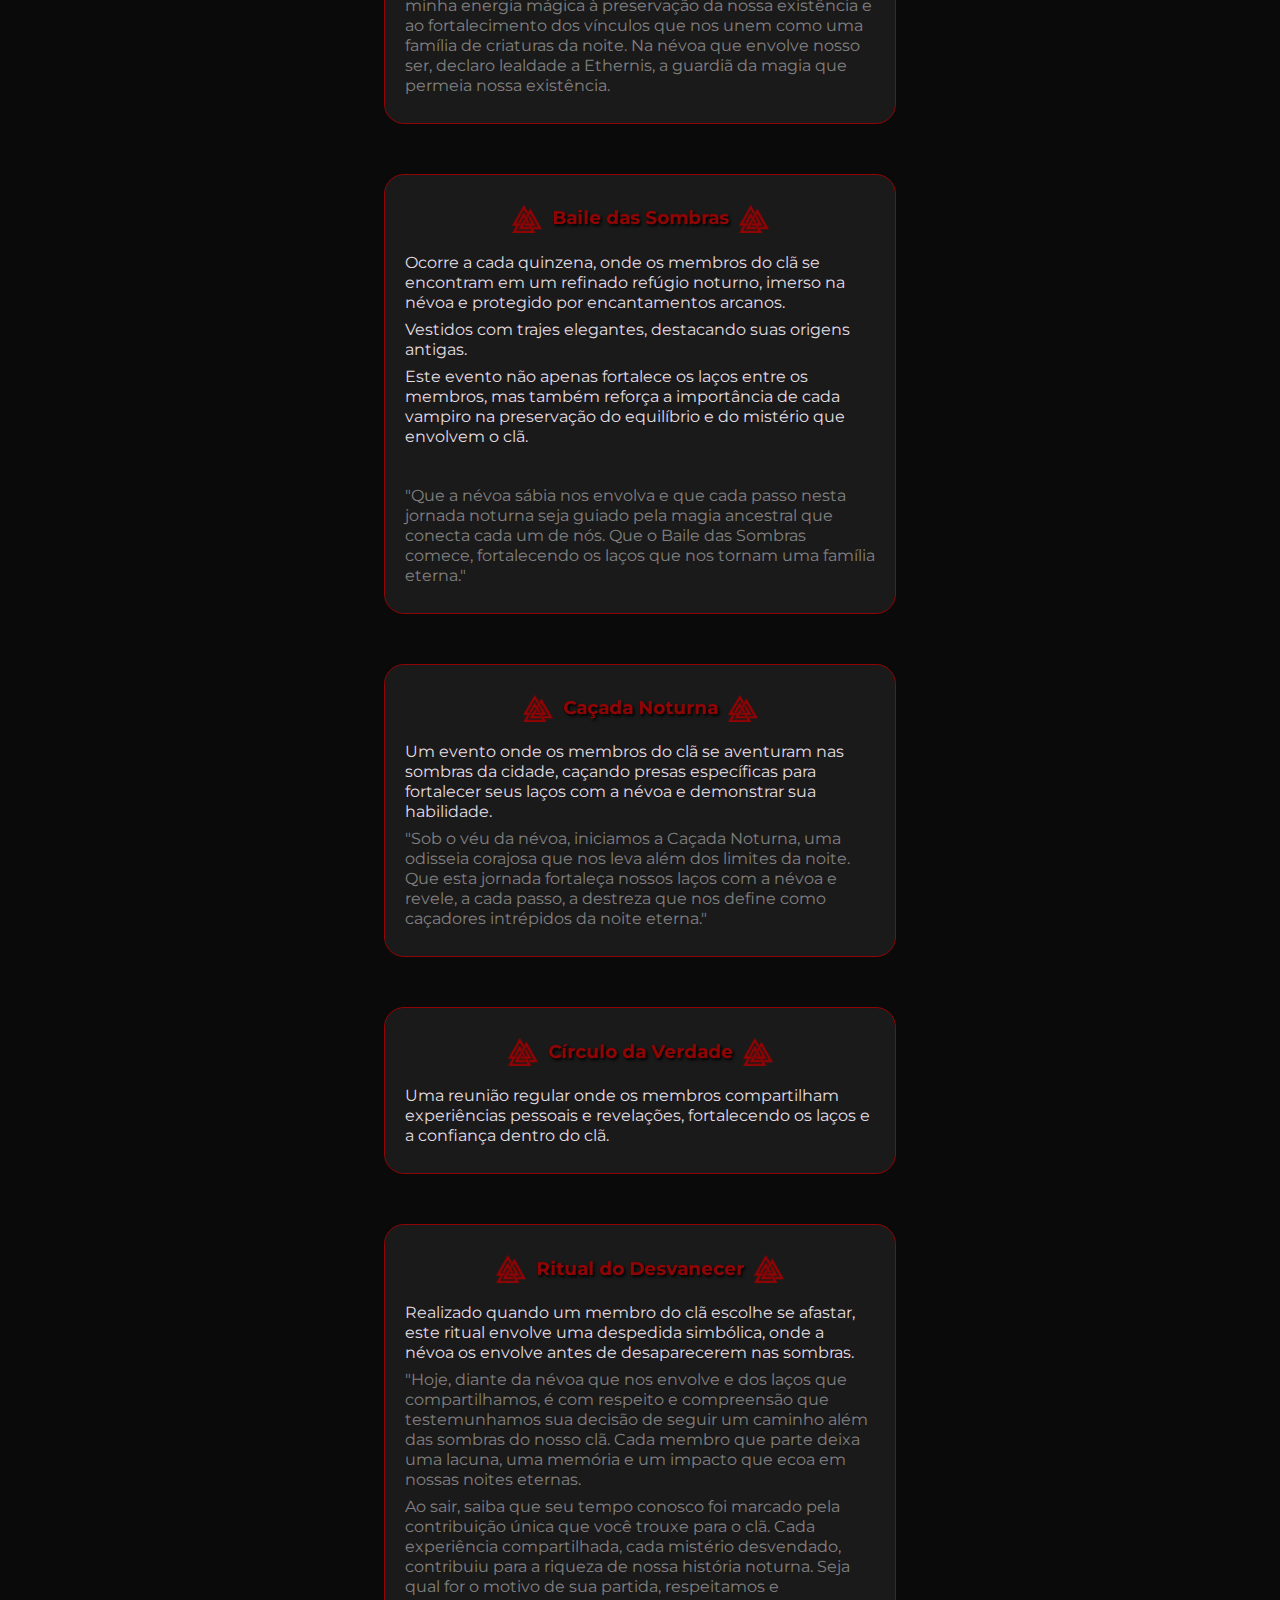
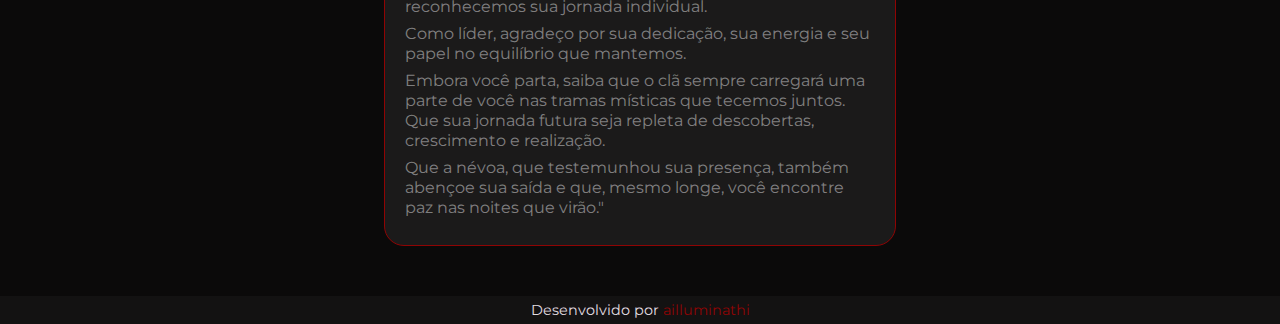
<file: tradicoes.html>
<!DOCTYPE html>
<html lang="pt-br">
<head>
    <meta charset="UTF-8">
    <meta name="viewport" content="width=device-width, initial-scale=1.0">
    <title>Filhos da névoa</title>
    <link rel="stylesheet" href="./styles/reset.css">
    <link rel="stylesheet" href="./styles.css">
</head>
<body class="body__tradicoes">
    <header>
        <img src="./assets/valknut.png" alt="valknut" draggable="false">
        <nav>
            <a href="index.html" class="nav_link">Lore</a>
            <a href="login.html" class="nav_link">Área membros</a>
            <a href="tequilala.html" class="nav_link">Tequila la</a>
            <link rel="shortcut icon" href="favicon.ico" type="image/x-icon">
        </nav>

        <h1><span class="span-a">Filhos</span> <span class="span-b">da</span> <span class="span-a">névoa</span></h1>
    </header>
        <main class="container__tradicoes">
            <h1 class="container__tradicoes__titulo">Tradições & cerimonias</h1>
                <section class="container__tradicoes__cerimonia">
                    <h2 class="container__tradicoes__cerimonia__titulo"><img src="assets/valknut.png" alt="valknut" class="cerimonia__icon" draggable="false">Ritual de Ascensão de Novo Membro<img src="assets/valknut.png" alt="valknut" class="cerimonia__icon" draggable="false"></h2>
                        <p class="container__tradicoes__cerimonia__texto">
                            Quando um novo vampiro é escolhido para se juntar ao clã, inicia-se o Ritual de Ascensão, um processo que se estende por cinco dias, durante os quais o aspirante absorve todo o conhecimento sobre o clã e sua origem.
                        </p>
                        <p class="container__tradicoes__cerimonia__texto">
                            No terceiro dia, o seguidor participa de um passo crucial do ritual, bebendo o sangue de um humano e, posteriormente, o sangue do líder do clã. Esse momento marca o início de mudanças significativas. O recém-iniciado começa a sentir emoções intensas, tornando-se mais sensível aos sentimentos. Além disso, o calor e a luz solar começam a se tornar incômodos, e os olhos da pessoa mudam para uma cor vermelha, sinalizando o início da transformação.
                        </p>
                        <p class="container__tradicoes__cerimonia__texto">
                            À medida que o quinto e último dia se desenrola, a transformação se completa. Os olhos do recém-transformado vampiro adquirem sua cor final, vermelhos com esclera preta. Entretanto, com essa conclusão surge uma vulnerabilidade: a luz solar agora queima sua pele, tornando-a sensível à exposição solar direta. Este ritual não apenas incorpora o novo membro ao clã, mas também sela seu destino como um vampiro com características únicas e desafios específicos.
                        </p> <br> <br>
                        <p class="container__tradicoes__cerimonia__texto frases">
                            <strong>Discurso de Celebração:</strong><br>
                            Nesta noite, não apenas celebramos a adição de um novo membro, mas a continuidade de nossa existência imortal. Que Ethernis testemunhe a promessa de lealdade e compreensão que agora se entrelaça com o destino deste novo iniciado.
                       </p> <br>
                        <p class="container__tradicoes__cerimonia__texto frases">
                            <strong>Discurso de Boas-vindas e Ascensão:</strong><br>
                            Neste momento de celebração e transformação, é com grande honra e confiança que dou as boas-vindas à sua ascensão ao nosso clã. Você não apenas se torna um membro deste clã, mas também um guardião de nossas tradições e segredos, você se torna um filho de Ethernis. Ao escolher aceitar a névoa, você abraça uma jornada única e significativa.
                            <br>
                            Como líder, confio em sua habilidade de compreender não apenas o poder que agora flui em suas veias, mas também a responsabilidade que carrega como membro deste clã. Estamos ligados pela névoa, pela magia que transcende os séculos, e cada um de nós desempenha um papel vital na harmonia que mantemos na obscuridade.
                            <br>
                            Que você encontre força nas sombras, sabedoria nos mistérios e a conexão profunda que compartilhamos entre nós.
                            <br>
                            Seja bem-vindo à família, [NOME].
                       </p> <br>
                       <p class="container__tradicoes__cerimonia__texto frases">
                            <strong>Juramento de Ascensão:</strong><br>
                            Em nome da noite eterna e sob a égide da névoa que nos une, eu, [NOME], diante deste clã, aceito solenemente o fardo e a honra da ascensão. Prometo honrar os laços que compartilhamos, reconhecendo a responsabilidade que carrego como membro deste clã ancestral. Juro dedicar minha energia mágica à preservação da nossa existência e ao fortalecimento dos vínculos que nos unem como uma família de criaturas da noite. Na névoa que envolve nosso ser, declaro lealdade a Ethernis, a guardiã da magia que permeia nossa existência.
                        </p>
                </section>
                <section class="container__tradicoes__cerimonia">
                    <h2 class="container__tradicoes__cerimonia__titulo"><img src="assets/valknut.png" alt="valknut" class="cerimonia__icon" draggable="false">Baile das Sombras<img src="assets/valknut.png" alt="valknut" class="cerimonia__icon" draggable="false"></h2>
                        <p class="container__tradicoes__cerimonia__texto">
                            Ocorre a cada quinzena, onde os membros do clã se encontram em um refinado refúgio noturno, imerso na névoa e protegido por encantamentos arcanos.
                        </p>
                        <p class="container__tradicoes__cerimonia__texto">
                            Vestidos com trajes elegantes, destacando suas origens antigas.
                        </p>
                        <p class="container__tradicoes__cerimonia__texto">
                            Este evento não apenas fortalece os laços entre os membros, mas também reforça a importância de cada vampiro na preservação do equilíbrio e do mistério que envolvem o clã.
                        </p> <br><br>
                        <p class="container__tradicoes__cerimonia__texto frases">"Que a névoa sábia nos envolva e que cada passo nesta jornada noturna seja guiado pela magia ancestral que conecta cada um de nós. Que o Baile das Sombras comece, fortalecendo os laços que nos tornam uma família eterna."</p>
                </section>

                <section class="container__tradicoes__cerimonia">
                    <h2 class="container__tradicoes__cerimonia__titulo"><img src="assets/valknut.png" alt="valknut" class="cerimonia__icon" draggable="false">Caçada Noturna<img src="assets/valknut.png" alt="valknut" class="cerimonia__icon" draggable="false"></h2>
                        <p class="container__tradicoes__cerimonia__texto">
                            Um evento onde os membros do clã se aventuram nas sombras da cidade, caçando presas específicas para fortalecer seus laços com a névoa e demonstrar sua habilidade.
                        </p>
                        <p class="container__tradicoes__cerimonia__texto frases">
                            "Sob o véu da névoa, iniciamos a Caçada Noturna, uma odisseia corajosa que nos leva além dos limites da noite. Que esta jornada fortaleça nossos laços com a névoa e revele, a cada passo, a destreza que nos define como caçadores intrépidos da noite eterna."
                        </p>
                </section>

                <section class="container__tradicoes__cerimonia">
                    <h2 class="container__tradicoes__cerimonia__titulo"><img src="assets/valknut.png" alt="valknut" class="cerimonia__icon" draggable="false">Círculo da Verdade<img src="assets/valknut.png" alt="valknut" class="cerimonia__icon" draggable="false"></h2>
                        <p class="container__tradicoes__cerimonia__texto">
                            Uma reunião regular onde os membros compartilham experiências pessoais e revelações, fortalecendo os laços e a confiança dentro do clã.
                        </p>
                </section>

                <section class="container__tradicoes__cerimonia">
                    <h2 class="container__tradicoes__cerimonia__titulo"><img src="assets/valknut.png" alt="valknut" class="cerimonia__icon" draggable="false">Ritual do Desvanecer<img src="assets/valknut.png" alt="valknut" class="cerimonia__icon" draggable="false"></h2>
                        <p class="container__tradicoes__cerimonia__texto">
                            Realizado quando um membro do clã escolhe se afastar, este ritual envolve uma despedida simbólica, onde a névoa os envolve antes de desaparecerem nas sombras.
                        </p>
                        <p class="container__tradicoes__cerimonia__texto frases">
                            "Hoje, diante da névoa que nos envolve e dos laços que compartilhamos, é com respeito e compreensão que testemunhamos sua decisão de seguir um caminho além das sombras do nosso clã. Cada membro que parte deixa uma lacuna, uma memória e um impacto que ecoa em nossas noites eternas.
                        </p>
                        <p class="container__tradicoes__cerimonia__texto frases">
                            Ao sair, saiba que seu tempo conosco foi marcado pela contribuição única que você trouxe para o clã. Cada experiência compartilhada, cada mistério desvendado, contribuiu para a riqueza de nossa história noturna. Seja qual for o motivo de sua partida, respeitamos e reconhecemos sua jornada individual.
                        </p>
                        <p class="container__tradicoes__cerimonia__texto frases">
                            Como líder, agradeço por sua dedicação, sua energia e seu papel no equilíbrio que mantemos.
                        </p>
                        <p class="container__tradicoes__cerimonia__texto frases">
                            Embora você parta, saiba que o clã sempre carregará uma parte de você nas tramas místicas que tecemos juntos. Que sua jornada futura seja repleta de descobertas, crescimento e realização.
                        </p>
                        <p class="container__tradicoes__cerimonia__texto frases">Que a névoa, que testemunhou sua presença, também abençoe sua saída e que, mesmo longe, você encontre paz nas noites que virão."</p>
                </section>
        </main>
    <footer>
        <p>Desenvolvido por <a href="https://linktr.ee/ailluminathi" target="_blank">ailluminathi</a></p>
    </footer>
</body>
</html>
</file>
<file: styles.css>
* {
    box-sizing: border-box;
    background-repeat: no-repeat;
}

@font-face {
    font-family: 'Montserrat';
    src: url(fontes/Montserrat-Regular.ttf) format('truetype');
    font-weight: normal;
    font-style: normal;
}

@font-face {
    font-family: 'Montserrat';
    src: url(fontes/Montserrat-Bold.ttf) format('truetype');
    font-weight: 700;
    font-style: normal;
}

@font-face {
    font-family: 'Cinzel Decorative';
    src: url(fontes/CinzelDecorative-Regular.ttf) format('truetype');
    font-weight: normal;
    font-style: normal;
}

@font-face {
    font-family: 'Cinzel Decorative';
    src: url(fontes/CinzelDecorative-Bold.ttf) format('truetype');
    font-weight: 700;
    font-style: normal;
}

:root {
    --preto: #0B0A0A;
    --branco: #E3DEE2;
    --vermelho: #8f0404;
    --amarelo: #F5AB00;

    --fonte-padrao: 'Montserrat', sans-serif;
    --fonte-secundaria: 'Cinzel Decorative', serif;
}

body {
    background-color: var(--preto);
    color: var(--branco);
    font-family: var(--fonte-padrao);
    overflow-x: hidden;
}

img {
    user-select: none;
}

header img {
    width: 70px;
    position: absolute;
    margin: 20px;
    margin-left: 90px;
    transition: 3.5s ease;
}

header img:hover {
    transform: translateX(40px);
}

nav {
    display: flex;
    width: 100vw;
    height: 100px;
    gap: 40px;
    justify-content: center;
    align-items: center;
}

nav a {
    text-decoration: none;
    color: var(--vermelho);
    font-weight: 700;
    font-size: 1.5em;
    position: relative;
    padding: 5px;
}

.nav_link::before {
    content: "";
    position: absolute;
    width: 0;
    height: 1px;
    background-color: var(--vermelho);
    bottom: 0;
    left: 0;
    transition: width 0.3s ease;
}

.nav_link:hover::before {
    width: 100%;
}

header h1 {
    text-align: center;
    font-size: 4em;
    color: var(--vermelho);
    font-weight: 700;
    font-family: var(--fonte-secundaria);
    text-transform: uppercase;
    margin-top: 50px;
    margin-bottom: 70px;
    cursor: default;
    user-select: none;
    text-shadow: 0px 0px 5px rgba(252, 0, 0, 0.137);
}

header h1::first-letter {
    font-size: 1.25em;
}

.span-b {
    font-size: .5em;
}

.main__lore {
    display: flex;
    flex-direction: column;
    align-items: center;
}

.container {
    margin-bottom: 500px;
    box-shadow: inset 0px 0px 20px 10px rgba(0, 0, 0, 0.336);
}

.part-0 {
    display: flex;
    width: 90vw;
    justify-content: flex-end;

    background-image: url("assets/nevoa.jpg");
    background-size: contain;
    background-attachment: fixed;

    box-sizing: border-box;
}

.part-0 .container__paragrafo {
    width: 60vw;
    padding-left: 155px;
    padding-right: 0;
    background-image: linear-gradient(to left, #0B0A0A, #0B0A0A, #0B0A0A, #0b0a0af5, #0b0a0ab2, transparent);
}

.part-1 {
    display: flex;
    width: 90vw;

    background-image: url("assets/city3.jpg");
    background-size: cover;
    background-attachment: fixed;

    box-sizing: border-box;
}

.container__paragrafo {
    width: 50%;
    height: 100%;
    box-sizing: border-box;
    font-size: 1em;
    line-height: 1.5;
    padding: 20px;
    padding-top: 5px;
    padding-right: 50px;

    background-image: linear-gradient(to right, #0B0A0A, #0B0A0A, #0B0A0A, #0B0A0A, transparent);
}

.container__paragrafo__titulos {
    margin-bottom: 10px;
    font-weight: 700;
    font-size: 1.25em;
}

.container__paragrafo p {
    margin-bottom: 10px;
    text-shadow: 2px 2px 2px rgba(0, 0, 0, 0.568);
}

.part-2 {
    display: flex;
    width: 90vw;
    justify-content: flex-end;

    background-image: url("assets/room.jpg");
    background-size: contain;
    background-attachment: fixed;

    box-sizing: border-box;
}

.part-2 .container__paragrafo {
    padding-right: 0;
    background-image: linear-gradient(to left, #0B0A0A, #0B0A0A, #0B0A0A, #0B0A0A, #0B0A0A, transparent);
}

.part-3 {
    display: flex;
    width: 90vw;

    background-image: url("assets/lua.jpg");
    background-size: cover;
    background-attachment: fixed;

    box-sizing: border-box;

    margin-bottom: 100px;
}

footer {
    text-align: center;
    font-size: .90em;
    padding: 7px;
    background-color: rgba(255, 255, 255, 0.034);
    width: 100vw;
}
footer a {
    text-decoration: none;
    color: var(--vermelho);
}

footer a:hover {
    text-decoration: underline;
}

::-webkit-scrollbar {
    width: 4px;
}

::-webkit-scrollbar-thumb {
    background-color: var(--vermelho);
    border-radius: 6px;
}

::-webkit-scrollbar-track {
    background-color: var(--preto)
}

.container__membros {
    display: flex;
    flex-direction: row;
    flex-wrap: wrap;
    justify-content: center;
    margin-bottom: 150px;
    padding: 100px;
    box-sizing: border-box;
}

.container__membros__items {
    width: 50%;
    display: flex;
    flex-direction: column;
    justify-content: center;
    align-items: center;
    text-align: center;
    box-sizing: border-box;
    margin-bottom: 100px;
}

h4 {
    color: var(--preto);
    background-color: var(--vermelho);
    padding: 7px 20px;
    border-radius: 15px 15px 0px 0px;
    font-weight: 700;
    font-size: 1.5em;
    user-select: none;
}

.container__membros__items img {
    width: 50%;
    border-radius: 30px 5px;
    border: 1px solid var(--vermelho);
    padding: 10px;
    margin-bottom: 15px;
}

.container__membros__items h3 {
    color: var(--vermelho);
    font-weight: 700;
    margin-bottom: 10px;
}

.container__membros__items p {
    width: 50%;
}

.tequilala_logo {
    width: 25vw;
    margin-bottom: 10px;
}

.container__tequilala {
    display: flex;
    flex-direction: column;
    justify-content: center;
    align-items: center;
    margin-bottom: 200px;
}

.container__tequilala__lore {
    width: 60vw;
    line-height: 1.5;
}

.container__tequilala__lore p:first-of-type::first-letter {
    font-size: 1.5em;
}

.container__tequilala__lore p {
    margin-bottom: 10px;
}

.container__tequilala__lore h2 {
    color: var(--amarelo);
    font-size: 2.5em;
    font-weight: 700;
}

/* carrosel */

.swiper-slide {
    display: flex;
    justify-content: center;
    align-items: center;
    text-align: center;
    height: 450px;
}

.swiper-slide img {
    max-width: 70vw;
    height: 430px;
    display: inline-block;
}

.swiper-pagination {
    margin: .5em 0;
}
.carrosel {
    max-width: 70vw;
    display: flex;
    align-items: center;
}

.swiper-pagination-bullet {
    background-color: var(--amarelo);
}

.swiper__paragrafo {
    color: rgba(255, 255, 255, 0.329);
}

.menu_tequilala {
    height: 100vh;
    margin-top: 50px;
}

.body__tradicoes {
    display: flex;
    justify-content: center;
    flex-direction: column;
    align-items: center;
}

.container__tradicoes {
    width: 80vw;
    display: flex;
    justify-content: center;
    flex-direction: column;
}

.container__tradicoes__titulo {
    font-size: 1.75em;
    font-weight: 700;
    color: var(--vermelho);
    margin-bottom: 50px;
    font-family: var(--fonte-secundaria);
    text-transform: uppercase;
    align-self: center;
}

.container__tradicoes__cerimonia {
    width: 50%;
    align-self: center;
    margin-bottom: 50px;
    background-color: rgba(255, 255, 255, 0.068);
    padding: 20px;
    border: 1px solid var(--vermelho);
    border-radius: 20px;
    display: flex;
    flex-direction: column;
    box-sizing: border-box;
}

.cerimonia__icon {
    width: 50px;
    padding: 10px;
}

.container__tradicoes__cerimonia__titulo {
    font-size: 1.15em;
    font-weight: 700;
    margin-bottom: 10px;
    color: var(--vermelho);
    display: flex;
    align-items: center;
    align-self: center;
    text-shadow: 2px 2px 3px black;
}

.container__tradicoes__cerimonia__texto {
    margin-bottom: 7px;
    line-height: 1.25;
    font-size: 1em;
}

.frases {
    color: rgba(255, 255, 255, 0.459);
}

.body__area-membros {
    display: flex;
    flex-direction: column;
    justify-content: center;
    align-items: center;
}

.container__area-membro {
    width: 60vw;
    display: flex;
    justify-content: center;
    background-color: rgba(255, 255, 255, 0.021);
    border-radius: 50px;
    padding: 40px;
    border: 1px solid var(--vermelho);
}

.container__area-membro__opcoes__titulo {
    font-size: 2.5em;
    color: var(--vermelho);
    font-family: var(--fonte-secundaria);
    font-weight: 700;
    margin-bottom: 10px;
    text-align: center;
}

.container__area-membro__opcoes p {
    color: var(--branco);
}

.container__area-membro__opcoes__lista {
    display: flex;
    gap: 50px;
    margin-top: 50px;
    justify-content: center;
}

.container__area-membro__opcoes__lista__item a {
    text-decoration: none;
    border: 1px solid var(--vermelho);
    border-radius: 20px;
    padding: 10px;
    color: var(--vermelho);
    font-weight: 600;
    transition: .5s ease;
}

.container__area-membro__opcoes__lista__item a:hover {
    background-color: var(--vermelho);
    color: var(--preto);
    box-shadow: 0px 0px 15px var(--vermelho);
}

.footer__acesso-membros {
    margin-top: 500px;
}

.container__login {
    width: 40vw;
    display: flex;
}

.login {
    display: flex;
    flex-direction: column;
    margin-top: 50px;
    width: 20vw;
}

.login label {
    color: var(--vermelho);
    font-weight: 600;
}

#inome, #isenha {
    margin-bottom: 20px;
}

input {
    border-radius: 20px;
    background-color: transparent;
    border: none;
    border: 1px solid var(--vermelho);
    margin-top: 5px;
    color: #8f0404;
    padding: 10px 0;
    padding-left: 10px;
}

input:focus-within {
    outline: none;
}

.login button {
    border: none;
    border-radius: 20px;
    padding: 10px;
    width: 100px;
    font-weight: 700;
    align-self: center;
    background-color: var(--vermelho);
    cursor: pointer;
    outline: 1px solid var(--preto);
    box-shadow: 2px 2px 3px var(--preto);
    transition: .5s ease;
    color: var(--preto);
}

.login button:hover {
    transform: translateX(-1px);
    transform: translateY(-1px);
    box-shadow: 0px 0px 10px var(--vermelho);
}

strong {
    font-weight: 700;
    color: var(--vermelho);
}

@media (max-width:750px) {

    header img {
        display: none;
    }

    .container__membros {
        display: flex;
        align-items: center;
        flex-direction: column;
        flex-wrap: wrap;
        justify-content: center;
    }

    .container__membros__items {
        width: 100%;
    }
    
    .container__membros__items img {
        width: 80%;
        border-radius: 30px 5px;
        border: 1px solid var(--vermelho);
        padding: 10px;
    }

    .container__membros__items h3 {
        font-size: 2em;
    }
    
    .container__membros__items p {
        font-size: 1.5em;
    }

    .container__tequilala__lore img {
        width: 40vw;
    }

    .container__tequilala__lore p {
        font-size: 1em;
    }

    .part-1 {
        display: flex;
        width: 90vw;
        box-sizing: border-box;
    }
    
    .container__paragrafo {
        width: 90vw;
        height: 100%;
        box-sizing: border-box;
        font-size: 1em;
        line-height: 1.5;
        padding: 20px;
        padding-right: 50px;
        box-shadow: none;
    
        background-image: linear-gradient(to right, #0B0A0A, #0B0A0A);
    }

    .part-2 .container__paragrafo {
        background-image: linear-gradient(to left, #0B0A0A, #0B0A0A);
    }

    .part-0 .container__paragrafo {
        background-image: linear-gradient(to right, #0B0A0A, #0B0A0A);
        width: 90vw;
        height: 100%;
        box-sizing: border-box;
        font-size: 1em;
        line-height: 1.5;
        padding: 20px;
        padding-right: 50px;
    }


    /* carrossel */

    .swiper-slide {
        height: 200px;
    }
    
    .swiper-slide img {
        height: 200px;
    }
    
    .swiper__paragrafo {
        color: rgba(255, 255, 255, 0.329);
        margin-top: 5px;
    }
    
    .menu_tequilala {
        width: 90vw;
    }

    .container__tradicoes {
        width: 100vw;
    }

    .container__tradicoes__cerimonia {
        width: 90%;
    }
}
</file>
